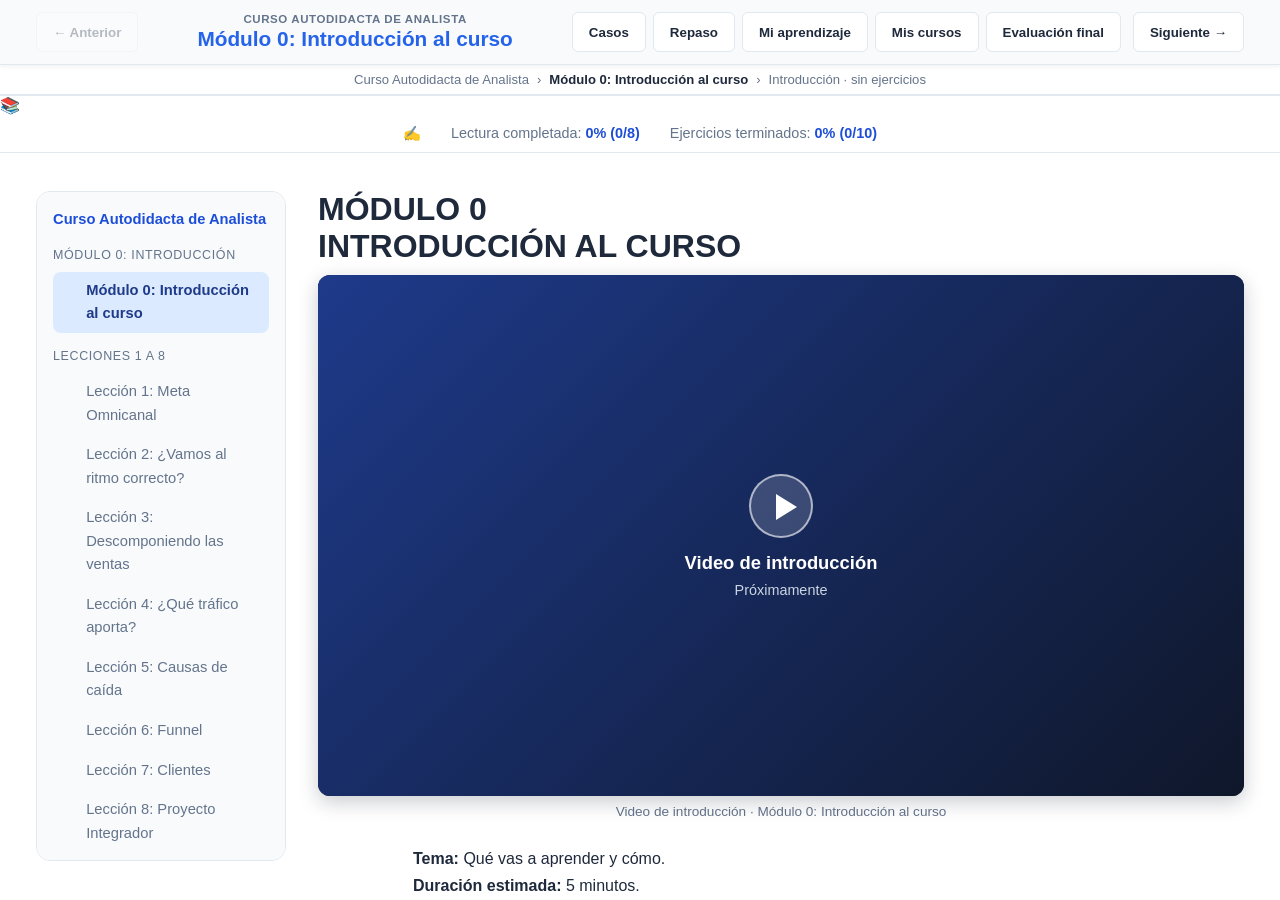
<file: index.html>
<!DOCTYPE html>
<html lang="es">
<head>
  <meta charset="UTF-8">
  <meta name="viewport" content="width=device-width, initial-scale=1.0">
  <title>Curso Autodidacta de Analista</title>
  <link rel="stylesheet" href="styles.css">
</head>
<body>

  <!-- Navegación Superior -->
  <header class="top-nav" aria-label="Navegación principal del curso">
     <button id="prev-btn" class="nav-btn" type="button" onclick="navigate(-1)" aria-label="Ir a la lección anterior">&#8592; Anterior</button>
     <div class="top-nav-title">
       <span class="course-label">Curso Autodidacta de Analista</span>
       <h1 id="lesson-title">Módulo 0: Introducción al curso</h1>
     </div>
     <button id="tools-toggle" class="nav-btn nav-menu-btn" type="button" onclick="toggleToolsMenu()" aria-expanded="false" aria-controls="nav-tools">Menú</button>
     <div id="nav-tools" class="nav-tools" aria-label="Herramientas de aprendizaje">
       <button id="lab-btn" class="nav-btn" type="button" onclick="openCaseLab()" aria-expanded="false" aria-controls="case-lab" title="Practica con situaciones de negocio completas">Casos</button>
       <button id="review-btn" class="nav-btn" type="button" onclick="openReviewPanel()" aria-expanded="false" aria-controls="review-panel" title="Refuerza lo que más lo necesita según tu actividad">Repaso</button>
       <button id="dashboard-btn" class="nav-btn" type="button" onclick="openDashboard()" aria-expanded="false" aria-controls="dashboard-panel" title="Consulta tu progreso y tu siguiente paso">Mi aprendizaje</button>
       <button id="courses-btn" class="nav-btn" type="button" onclick="openCoursesPanel()" aria-expanded="false" aria-controls="courses-panel">Mis cursos</button>
       <button id="content-btn" class="nav-btn" type="button" onclick="openContentAdmin()" aria-expanded="false" aria-controls="content-panel" title="Editor: configura los videos de cada sección" hidden>Contenido</button>
       <button id="assessment-btn" class="nav-btn" type="button" onclick="openFinalAssessment()" aria-expanded="false" aria-controls="final-assessment-panel" title="Integra todo el recorrido del curso">Evaluación final</button>
     </div>
     <button id="next-btn" class="nav-btn nav-next" type="button" onclick="navigate(1)" aria-label="Ir a la siguiente lección">Siguiente &#8594;</button>
  </header>

  <div id="orientation-bar" class="orientation-bar" aria-live="polite">
    <span id="orientation-course">Curso</span><span aria-hidden="true">›</span><strong id="orientation-lesson">Módulo 0</strong><span aria-hidden="true">›</span><span id="orientation-step">Contenido y ejercicios</span>
  </div>

  <!-- Barra de progreso de lectura -->
  <div id="persistence-notice" class="persistence-notice" role="status" aria-live="polite" hidden></div>

  <div class="reading-progress-container">
     <div id="reading-progress-bar"></div>
  </div>

  <!-- Panel de Estadísticas Generales -->

            📚
  <div class="stats-panel">

            ✍️
     <span>     Lectura completada: <strong id="lessons-stat">0% (0/8)</strong></span>
     <span>     Ejercicios terminados: <strong id="exercises-stat">0% (0/10)</strong></span>
  </div>

  <!-- Contenido Principal -->
  <main id="main-content">
     <aside id="course-outline" class="course-outline" aria-label="Ruta del curso"></aside>
     <div class="content-container">
        <section id="case-lab" class="case-lab hidden" aria-label="Laboratorio de casos analíticos"></section>
        <section id="review-panel" class="review-panel hidden" aria-label="Repaso inteligente"></section>
        <section id="dashboard-panel" class="dashboard-panel hidden" aria-label="Dashboard de aprendizaje"></section>
        <section id="final-assessment-panel" class="final-assessment-panel hidden" aria-label="Evaluación final integral"></section>
        <section id="courses-panel" class="content-panel hidden" aria-label="Mis cursos"></section>
        <section id="content-panel" class="content-panel hidden" aria-label="Administrador de contenido"></section>

        <!-- MÓDULO 0 -->
        <div id="l0" class="lesson active">
           <h2>MÓDULO 0<br>INTRODUCCIÓN AL CURSO</h2>

          <!-- ▶ VIDEO DE INTRODUCCIÓN · SECCIÓN 0
               Reemplaza el texto de data-video-url por el enlace de tu video de YouTube (o la URL de un .mp4).
               Opcional: data-video-poster con la URL de una imagen de portada.
               Mientras conserve el texto "PON AQUÍ…", el alumno ve una tarjeta "Próximamente". -->
          <figure class="lesson-video" data-video-slot="0" data-video-title="Módulo 0: Introducción al curso" data-video-poster="" data-video-url="PON AQUÍ TU VIDEO DE LA SECCIÓN 0"></figure>
           <div class="meta-info">
              <p><strong>Tema:</strong> Qué vas a aprender y cómo.<br>
              <strong>Duración estimada:</strong> 5 minutos.<br>
              <strong>Ejercicios:</strong> ninguno. Esta introducción no tiene preguntas.</p>
           </div>

           <h3>BIENVENIDO: DE GENERAR REPORTES A PENSAR COMO ANALISTA</h3>
           <p id="intro-greeting" class="welcome-line">Hola. Cuéntanos cómo te llamas para personalizar el curso (es opcional).</p>

           <div class="profile-box">
              <h4>Antes de empezar: ¿cómo te llamas?</h4>
              <p>Usaremos tu nombre en los ejemplos del curso. Por ejemplo: «<span data-learner-name>Manuel</span> es analista y necesita convertir una meta anual en objetivos por mes». Es opcional y se guarda solo en este navegador. Puedes cambiarlo cuando quieras volviendo a este módulo.</p>
              <label for="learner-name">Tu nombre <input type="text" id="learner-name" maxlength="30" autocomplete="given-name" placeholder="Ej. Manuel"></label>
              <button class="action-btn" type="button" onclick="saveLearnerName()">Guardar nombre</button>
              <div id="learner-name-feedback" class="feedback" aria-live="polite"></div>
           </div>

           <h3>1. ¿QUÉ VAS A APRENDER?</h3>
           <p>Este no es un curso tradicional para memorizar fórmulas o aprender a usar un software de moda. Vas a aprender a pensar y actuar como un estratega de negocios utilizando datos. Al terminar, sabrás cómo tomar una meta financiera millonaria, desglosarla operativamente, identificar exactamente por qué están cambiando las ventas y proponer soluciones sólidas basadas en evidencia para la dirección comercial.</p>

           <h3>2. ¿CÓMO VAS A APRENDERLO?</h3>
           <p>Para asegurar que realmente domines los conceptos, cada lección pasará por 5 estados pedagógicos:</p>
           <ol>
             <li><strong>Yo te lo explico:</strong> Entenderás la lógica del negocio detrás del número.</li>
             <li><strong>Yo te lo demuestro:</strong> Verás un caso práctico resuelto.</li>
             <li><strong>Lo hacemos juntos:</strong> Resolverás ejercicios interactivos con pistas.</li>
             <li><strong>Lo haces tú:</strong> Te enfrentarás a retos numéricos en solitario.</li>
             <li><strong>Lo transfieres:</strong> Aplicarás todo en un Proyecto Integrador final.</li>
           </ol>

           <h3>3. TU PERFIL AL TERMINAR EL CURSO</h3>
           <p>Tu perfil se transformará. Dejarás de ser un "pica-botones" que solo descarga reportes en Excel y te convertirás en un Analista de Negocios Digitales. Serás el puente clave entre el equipo técnico y los directores comerciales de cualquier empresa de comercio electrónico.</p>

           <h3>4. TU CAJA DE HABILIDADES</h3>
           <ul>
             <li><strong>Modelado Comercial:</strong> Traducir metas macro en objetivos diarios por canal (Ecommerce, App, WhatsApp, Call Center).</li>
             <li><strong>Auditoría de Conversión:</strong> Localizar fallas técnicas y de experiencia de usuario (UX) analizando embudos de compra.</li>
             <li><strong>Análisis Predictivo Básico:</strong> Proyectar cierres de mes (Forecast) e identificar alertas de ritmo de venta (Pacing).</li>
             <li><strong>Pensamiento Estructurado:</strong> Pasar del pánico de "las ventas bajaron" a una secuencia lógica (Brecha → Driver → Segmento → Hipótesis).</li>
             <li><strong>Comunicación Ejecutiva:</strong> Presentar hallazgos separando los hechos duros de las suposiciones o intuiciones.</li>
             <li><strong>Criterio de Negocio:</strong> Aprender a hacer la pregunta correcta antes de tocar cualquier base de datos.</li>
           </ul>

           <h3>5. TUS HERRAMIENTAS DE ESTUDIO</h3>
           <p>En la barra superior tienes cuatro secciones que te acompañan durante todo el curso. Cada una explica qué es cuando la abres.</p>
           <ul>
             <li><strong>Casos:</strong> situaciones de negocio completas para practicar con más contexto.</li>
             <li><strong>Repaso:</strong> te sugiere qué reforzar según tus errores, pistas y práctica.</li>
             <li><strong>Mi aprendizaje:</strong> tu tablero de progreso y tu siguiente paso.</li>
             <li><strong>Evaluación final:</strong> integra todo el recorrido cuando termines el curso.</li>
           </ul>
           <blockquote><strong>LISTO:</strong> pulsa «Siguiente» para empezar con la Lección 1. No tienes que guardar nada para continuar.</blockquote>
        </div>

        <!-- LECCIÓN 1 -->
        <div id="l1" class="lesson">
           <h2>LECCIÓN 1<br>CONSTRUYENDO UNA META OMNICANAL</h2>

          <!-- ▶ VIDEO DE INTRODUCCIÓN · SECCIÓN 1
               Reemplaza el texto de data-video-url por el enlace de tu video de YouTube (o la URL de un .mp4).
               Opcional: data-video-poster con la URL de una imagen de portada.
               Mientras conserve el texto "PON AQUÍ…", el alumno ve una tarjeta "Próximamente". -->
          <figure class="lesson-video" data-video-slot="1" data-video-title="Lección 1: Construyendo una meta omnicanal" data-video-poster="" data-video-url="PON AQUÍ TU VIDEO DE LA SECCIÓN 1"></figure>
           <div class="meta-info">
              <p><strong>Tema:</strong> De una meta anual a una meta operativa por periodo
y canal.<br>
              <strong>Nivel:</strong> Inicial.<br>
              <strong>Duración estimada:</strong> 45–60 minutos.</p>
           </div>
           <p class="scenario"><strong>Caso de <span data-learner-name>Manuel</span>:</strong> <span data-learner-name>Manuel</span> es analista en una empresa que vende por cuatro canales. Su director le entrega una meta anual y <span data-learner-name>Manuel</span> necesita convertirla en objetivos por mes y por canal.</p>

         <h3>1. ¿QUÉ VAS A APRENDER?</h3>
         <p>Al terminar esta lección podrás:</p>
        <ul>
           <li>Convertir una meta anual en metas periódicas.</li>
           <li>Utilizar información histórica para distribuir una meta.</li>
           <li>Calcular el peso de cada periodo.</li>
           <li>Distribuir objetivos entre canales.</li>
           <li>Diferenciar una distribución matemática de una distribución basada en
comportamiento histórico.</li>
           <li>Explicar los supuestos utilizados.</li>
        </ul>

          <h3>2. EL PROBLEMA DE NEGOCIO</h3>
          <p>Imagina que trabajas como analista para una empresa que vende por cuatro
canales:</p>
          <ul>
            <li>Ecommerce.</li>
            <li>App.</li>
            <li>WhatsApp.</li>
            <li>Call Center.</li>
          </ul>
          <p>La dirección comercial establece:<br>«"Este año necesitamos vender $120
millones."»</p>
          <p>El director comercial ahora pregunta:<br>«"¿Cuánto deberíamos vender cada
mes y cuánto debería aportar cada canal?"»</p>
          <p>Esta pregunta parece sencilla. Pero existe un problema:<br>No necesariamente
debemos dividir $120M entre 12 meses.</p>
          <p>¿Por qué?<br>Porque los meses pueden tener comportamientos diferentes.</p>

          <h3>3. PRIMER CONCEPTO: META</h3>
          <p>Una meta es un resultado que queremos alcanzar.<br>En nuestro caso:<br>Meta
anual = $120M</p>
          <p>Pero esta información todavía no sirve directamente para gestionar el negocio
diariamente.<br>Necesitamos convertirla en objetivos operativos.</p>

          <h3>4. CASCADA DE OBJETIVOS</h3>
          <p>La meta puede descomponerse así:<br>Año ↓ Trimestre ↓ Mes ↓ Semana ↓ Día ↓
Canal</p>
          <p>La ventaja es que podemos comparar:<br>Qué deberíamos haber conseguido
contra: Qué realmente conseguimos.</p>

         <h3>5. ESTACIONALIDAD</h3>
         <p>Supongamos que históricamente la empresa distribuye sus ventas así:</p>
         <table>
           <tr><th>Mes</th><th>Peso histórico</th></tr>
           <tr><td>Enero a Febrero</td><td>7% cada uno</td></tr>
             <tr><td>Marzo a Abril</td><td>8% cada uno</td></tr>
             <tr><td>Mayo</td><td>10%</td></tr>
             <tr><td>Junio</td><td>9%</td></tr>
             <tr><td>Julio a Agosto</td><td>8% cada uno</td></tr>
             <tr><td>Septiembre</td><td>7%</td></tr>
             <tr><td>Octubre</td><td>8%</td></tr>
             <tr><td>Noviembre</td><td>12%</td></tr>
             <tr><td>Diciembre</td><td>8%</td></tr>
             <tr><td><strong>Total</strong></td><td><strong>100%</strong></td></tr>
          </table>
          <p>Esto significa que históricamente noviembre representa aproximadamente 12%
de las ventas anuales.</p>

         <h3>6. CONSTRUYENDO LA META MENSUAL</h3>
         <p>Meta anual: $120M<br>Noviembre representa: 12%<br>Por lo tanto:<br>$120M
× 12% = $14.4M<br>La meta de noviembre sería: $14.4M</p>
         <p>Para enero:<br>$120M × 7% = $8.4M<br>Y así sucesivamente.</p>

        <h3>7. AHORA INTRODUCIMOS LOS CANALES</h3>
        <p>Supongamos que históricamente el mix es:<br>Ecommerce 50%, App 25%,
WhatsApp 15%, Call Center 10%.</p>
        <p>Si enero tiene una meta de $8.4M:</p>
        <ul>
          <li>Ecommerce: $8.4M × 50% = $4.2M</li>
          <li>App: $8.4M × 25% = $2.1M</li>
          <li>WhatsApp: $8.4M × 15% = $1.26M</li>
          <li>Call Center: $8.4M × 10% = $0.84M</li>
        </ul>

           <h3>8. PERO HAY UNA TRAMPA</h3>
           <p>¿Podemos asumir que el mix será exactamente igual todos los meses?<br>No
necesariamente.</p>
           <p>Una promoción podría: Aumentar Ecommerce, Aumentar WhatsApp, Reducir
participación del Call Center.</p>
           <p>Por eso:<br>«El histórico es un punto de partida, no una verdad
automática.»<br>El analista debe conocer los supuestos detrás de la distribución.</p>

         <h3>9. EJEMPLO COMPLETO</h3>
         <p>La empresa tiene: Meta anual = $120M. La meta de noviembre: $120M × 12% =
$14.4M.</p>
         <table>
           <tr><th>Canal</th><th>Peso</th><th>Meta</th></tr>
           <tr><td>Ecommerce</td><td>50%</td><td>$7.20M</td></tr>
           <tr><td>App</td><td>25%</td><td>$3.60M</td></tr>
            <tr><td>WhatsApp</td><td>15%</td><td>$2.16M</td></tr>
            <tr><td>Call Center</td><td>10%</td><td>$1.44M</td></tr>

<tr><td><strong>Total</strong></td><td><strong>100%</strong></td><td><strong>$14.40M</s
trong></td></tr>
          </table>

         <h3>10. PRÁCTICA GUIADA</h3>
         <p>Ahora hazlo tú.<br>Meta anual: $100,000,000<br>Peso de octubre: 9%<br>Mix:
Ecommerce: 50% | App: 30% | WhatsApp: 10% | Call Center: 10%</p>
         <p>Paso 1: Calcula la meta de octubre. ($100M × 9% = ?)<br>Paso 2: Calcula la
meta Ecommerce.<br>Paso 3: Calcula la meta App.<br>Paso 4: Calcula la meta
WhatsApp.<br>Paso 5: Calcula la meta Call Center.<br>Paso 6: Comprueba: ¿Los cuatro
canales suman la meta mensual?</p>

          <div class="exercise-box">
             <h4>Ingresa tus resultados con las cifras calculadas exactas (sin comas ni puntos,
ej: 4500000):</h4>
             <div class="input-grid">
               <label>Meta octubre ($) <input type="number" id="l1-meta"></label>
               <label>Ecommerce ($) <input type="number" id="l1-eco"></label>
               <label>App ($) <input type="number" id="l1-app"></label>
               <label>WhatsApp ($) <input type="number" id="l1-wa"></label>
               <label>Call Center ($) <input type="number" id="l1-cc"></label>
             </div>
             <button class="action-btn" onclick="checkL1()">Verificar y ver respuestas
originales</button>
             <div id="feedback-l1" class="feedback"></div>
             <div id="sol-l1" class="hidden-solution">
               <h4>11. RESPUESTAS</h4>
               <p>Meta octubre: $9M<br>Ecommerce: $4.5M<br>App: $2.7M<br>WhatsApp:
$0.9M<br>Call Center: $0.9M<br>Total: $9M<br>Correcto.</p>
             </div>
          </div>

          <h3>12. AHORA EL RETO</h3>
          <p>La empresa tiene:<br>Meta anual: $120M<br>Histórico mensual: (Enero 7%,
Noviembre 12%, etc. listados arriba).<br>Mix histórico: Ecommerce 50%, App 25%, WhatsApp
15%, Call Center 10%.</p>
          <p>Tu misión - Construye:<br>1. Meta de cada mes.<br>2. Meta anual por
canal.<br>3. Meta mensual por canal.<br>4. Explica qué supuestos estás utilizando.</p>

         <h3>13. PISTAS</h3>
         <ul>
             <li>Pista 1: La meta mensual se obtiene multiplicando: Meta anual × peso
mensual</li>
             <li>Pista 2: La meta por canal se obtiene multiplicando: Meta del mes × peso del
canal</li>
             <li>Pista 3: Comprueba siempre que: Suma de metas mensuales = meta anual y
Suma de canales = meta mensual</li>
           </ul>

           <div class="exercise-box qualitative">
             <h4>Calcula la muestra de este reto con cifras exactas:</h4>
             <div class="input-grid">
                <label>Meta Enero ($) <input type="number" id="l1-reto-enero"></label>
                <label>Meta Noviembre ($) <input type="number" id="l1-reto-nov"></label>
             </div>
             <h4>Escribe tus notas adicionales aquí:</h4>
             <textarea class="text-input" rows="3"></textarea>
             <button class="action-btn" onclick="checkL1Reto()">Verificar respuesta</button>
             <div id="feedback-l1-reto" class="feedback"></div>

          <div id="sol-l1-reto" class="hidden-solution">
             <h4>14. SOLUCIÓN</h4>
             <p>Meta anual: $120M</p>
             <p>Por ejemplo:<br>Enero: $120M × 7% = $8.4M<br>Febrero:
$8.4M<br>Marzo: $9.6M<br>Abril: $9.6M<br>Mayo: $12M<br>Junio: $10.8M<br>Julio:
$9.6M<br>Agosto: $9.6M<br>Septiembre: $8.4M<br>Octubre: $9.6M<br>Noviembre:
$14.4M<br>Diciembre: $9.6M<br>Total: $120M</p>
          </div>
        </div>

         <h3>15. REFLEXIÓN</h3>
         <p>Antes de continuar responde:<br>¿Qué pasaría si simplemente dividiéramos
$120M entre 12?</p>
         <p>Obtendríamos: $10M por mes. Eso ignoraría la estacionalidad.<br>Por ejemplo:
Noviembre históricamente representa 12%. Una meta plana asignaría 8.33%. Eso significaría
subestimar noviembre.</p>

         <h3>16. LO QUE DEBES LLEVARTE</h3>
         <p>Una meta no debe convertirse automáticamente en: Meta / número de
periodos<br>Primero debemos entender: Histórico, Estacionalidad, Eventos, Canales,
Supuestos.</p>

           <h3>17. TRANSFERENCIA AL TRABAJO</h3>
           <p>Cuando alguien te entregue una meta anual, tus primeras preguntas deberían
ser:</p>
          <ol>
            <li>¿Cuál es la distribución histórica?</li>
            <li>¿Existe estacionalidad?</li>
            <li>¿Qué eventos comerciales existen?</li>
            <li>¿Cómo se distribuye por canal?</li>
            <li>¿El mix esperado será igual al histórico?</li>
            <li>¿Qué supuestos se utilizaron?</li>
          </ol>

           <blockquote><strong>CHECKPOINT:</strong> No avances si todavía no puedes
explicar: «¿Por qué una meta anual no debería dividirse necesariamente en partes
iguales?»</blockquote>
        </div>

       <!-- LECCIÓN 2 -->
       <div id="l2" class="lesson">
          <h2>LECCIÓN 2<br>¿VAMOS AL RITMO CORRECTO?</h2>

          <!-- ▶ VIDEO DE INTRODUCCIÓN · SECCIÓN 2
               Reemplaza el texto de data-video-url por el enlace de tu video de YouTube (o la URL de un .mp4).
               Opcional: data-video-poster con la URL de una imagen de portada.
               Mientras conserve el texto "PON AQUÍ…", el alumno ve una tarjeta "Próximamente". -->
          <figure class="lesson-video" data-video-slot="2" data-video-title="Lección 2: ¿Vamos al ritmo correcto?" data-video-poster="" data-video-url="PON AQUÍ TU VIDEO DE LA SECCIÓN 2"></figure>
          <div class="meta-info"><p><strong>Tema:</strong> Pacing, Run Rate, Forecast y
Target Diario.</p></div>
           <p class="scenario"><strong>Caso de <span data-learner-name>Manuel</span>:</strong> A mitad de mes, el director le pregunta a <span data-learner-name>Manuel</span> si van bien. <span data-learner-name>Manuel</span> necesita medir el ritmo antes de responder.</p>

          <h3>1. ¿QUÉ VAS A APRENDER?</h3>
          <p>Al terminar podrás: Medir cumplimiento, Medir pacing, Calcular run rate, Construir
un forecast simple, Calcular el target diario requerido, Diferenciar ritmo actual de resultado final
esperado.</p>

         <h3>2. EL PROBLEMA</h3>
         <p>Meta mensual: $12,000,000<br>Estamos en el día 18 de un mes de 30
días.<br>Venta acumulada: $6,300,000</p>
         <p>La pregunta del director es: «"¿Vamos bien?"»<br>No podemos responder
simplemente: «"Llevamos $6.3M."» Necesitamos contexto.</p>

         <h3>3. CUMPLIMIENTO</h3>
         <p>Cumplimiento = Real / Meta<br>$6.3M / $12M = 52.5%<br>Hemos cumplido
52.5% de la meta.</p>

        <h3>4. TIEMPO TRANSCURRIDO</h3>
        <p>Han pasado: 18 días. El mes tiene: 30 días.<br>Porcentaje de tiempo: 18 / 30 =
60%<br>Tenemos: 60% del tiempo transcurrido pero 52.5% de la meta alcanzada.</p>

         <h3>5. PACING</h3>
         <p>Podemos expresar la diferencia: 52.5% - 60% = -7.5 puntos
porcentuales<br>Estamos 7.5 puntos porcentuales por debajo del avance temporal.</p>
          <p>Esto nos dice: «Estamos vendiendo más lentamente de lo que necesitaríamos
bajo una distribución temporal uniforme.» Pero todavía no significa necesariamente que
terminaremos por debajo.</p>

         <h3>6. RUN RATE</h3>
         <p>Venta acumulada: $6.3M<br>Días transcurridos: 18<br>Run Rate: $6.3M / 18 =
$350K diarios</p>

        <h3>7. FORECAST SIMPLE</h3>
        <p>Días restantes: 12<br>Si continuamos vendiendo $350K diarios: $350K × 12 =
$4.2M<br>Forecast: $6.3M + $4.2M = $10.5M</p>

          <h3>8. TARGET DIARIO REQUERIDO</h3>
          <p>Meta: $12M<br>Venta acumulada: $6.3M<br>Brecha: $5.7M<br>Días restantes:
12<br>Target diario: $5.7M / 12 = $475K<br>Necesitamos generar: $475K diarios para alcanzar
la meta.</p>

          <h3>9. COMPARACIÓN</h3>
          <p>Run Rate actual: $350K<br>Target requerido: $475K<br>Diferencia: $125K
diarios<br>Esto es una señal importante.</p>

           <h3>10. PERO HAY UN EVENTO</h3>
           <p>Supongamos que durante los últimos cinco días habrá una campaña que
históricamente genera: $1M adicional<br>Entonces el forecast simple podría estar
subestimando el resultado. El analista debe evitar tratar el forecast simple como una predicción
definitiva.</p>

          <h3>11. PRÁCTICA GUIADA</h3>
          <p>Meta: $10,000,000 | Día: 15 de 30 | Venta: $4,000,000<br>Calcula:
Cumplimiento, Tiempo transcurrido, Pacing, Run Rate, Forecast simple, Target requerido.</p>
          <div class="exercise-box">
             <h4>Ingresa tus cálculos con cifras exactas:</h4>
             <div class="input-grid">
               <label>Cumplimiento (%) <input type="number" id="l2-p-cump"
step="0.1"></label>
               <label>Tiempo transcurrido (%) <input type="number" id="l2-p-tiempo"
step="0.1"></label>
               <label>Pacing (pp) <input type="number" id="l2-p-pacing" step="0.1"></label>
               <label>Run Rate ($) <input type="number" id="l2-p-run" step="0.01"></label>
               <label>Forecast simple ($) <input type="number" id="l2-p-fore"></label>
               <label>Target requerido ($) <input type="number" id="l2-p-target"></label>
             </div>
             <button class="action-btn" onclick="checkL2Practica()">Verificar y ver respuestas
originales</button>
           <div id="feedback-l2-p" class="feedback"></div>
           <div id="sol-l2-p" class="hidden-solution">
             <h4>RESPUESTAS PRÁCTICA</h4>
             <p>Cumplimiento: 40%.<br>Tiempo transcurrido: 50%.<br>Pacing: -10
pp.<br>Run Rate: $4M / 15 = $266.7K<br>Forecast simple: $4M + ($266.7K × 15) ≈
$8M<br>Target requerido: $6M / 15 = $400K diarios.</p>
           </div>
        </div>

           <h3>12. RETO</h3>
           <p>Ahora trabaja solo.<br>Meta: $15,000,000<br>Día: 20<br>Días del mes:
30<br>Venta acumulada: $8,200,000</p>
           <p>Además:<br>- Habrá una campaña durante los últimos 5 días.<br>-
Históricamente esa campaña genera $2M.<br>- Los últimos 5 días representan normalmente
20% de las ventas mensuales.</p>
           <p>Calcula: 1. Cumplimiento. 2. Tiempo transcurrido. 3. Pacing. 4. Run Rate. 5.
Forecast simple. 6. Target diario requerido. 7. Explica por qué el forecast simple podría no ser
suficiente.</p>

          <h3>13. PISTAS</h3>
          <ul>
            <li>Pista 1: Cumplimiento: Real / Meta</li>
            <li>Pista 2: Tiempo: Días transcurridos / Días totales</li>
            <li>Pista 3: Run Rate: Venta acumulada / Días transcurridos</li>
            <li>Pista 4: Forecast simple: Venta acumulada + Run Rate × días restantes</li>
            <li>Pista 5: Target: (Meta - Venta acumulada) / días restantes</li>
          </ul>

           <div class="exercise-box">
             <h4>Resuelve el reto con cifras exactas:</h4>
             <div class="input-grid">
                <label>Cumplimiento (%) <input type="number" id="l2-r-cump"
step="0.1"></label>
                <label>Target requerido ($) <input type="number" id="l2-r-target"></label>
             </div>
             <label>¿Por qué el forecast simple podría no ser suficiente?</label>
             <textarea class="text-input" rows="2" placeholder="Escribe tu análisis
aquí..."></textarea>
             <button class="action-btn" onclick="checkL2Reto()">Verificar cálculos y ver
Solución</button>
             <div id="feedback-l2-r" class="feedback"></div>

            <div id="sol-l2-r" class="hidden-solution">
              <h4>14. SOLUCIÓN</h4>
                <p>Cumplimiento: $8.2M / $15M = 54.7%<br>Tiempo: 20 / 30 =
66.7%<br>Pacing: 54.7% - 66.7% = -12 pp<br>Run Rate: $8.2M / 20 = $410K
diarios<br>Forecast simple: $8.2M + ($410K × 10) = $12.3M<br>Target requerido: ($15M -
$8.2M) / 10 = $680K diarios</p>
                <p>El forecast simple indica $12.3M. Pero existe una campaña durante los
últimos 5 días. Por lo tanto:<br>«El forecast simple no incorpora necesariamente el efecto de la
campaña.»<br>La información histórica de eventos debería incorporarse a un forecast más
sofisticado.</p>
             </div>
          </div>

           <h3>15. REFLEXIÓN</h3>
           <p>El analista debe evitar decir: «"No vamos a llegar."»</p>
           <p>Lo correcto sería: «"Al ritmo actual, el forecast simple indica $12.3M frente a una
meta de $15M. Existe una campaña prevista durante los últimos cinco días, por lo que sería
necesario ajustar el forecast considerando el impacto histórico del evento."»<br>Eso es
análisis.</p>
        </div>

       <!-- LECCIÓN 3 -->
       <div id="l3" class="lesson">
          <h2>LECCIÓN 3<br>DESCOMPONIENDO LAS VENTAS</h2>

          <!-- ▶ VIDEO DE INTRODUCCIÓN · SECCIÓN 3
               Reemplaza el texto de data-video-url por el enlace de tu video de YouTube (o la URL de un .mp4).
               Opcional: data-video-poster con la URL de una imagen de portada.
               Mientras conserve el texto "PON AQUÍ…", el alumno ve una tarjeta "Próximamente". -->
          <figure class="lesson-video" data-video-slot="3" data-video-title="Lección 3: Descomponiendo las ventas" data-video-poster="" data-video-url="PON AQUÍ TU VIDEO DE LA SECCIÓN 3"></figure>
          <div class="meta-info"><p><strong>Tema:</strong> Volumen × CR × AOV.</p></div>
           <p class="scenario"><strong>Caso de <span data-learner-name>Manuel</span>:</strong> Las ventas cambiaron entre dos periodos. <span data-learner-name>Manuel</span> necesita explicar por qué, no solo reportar que cambiaron.</p>

          <h3>1. OBJETIVO</h3>
          <p>Aprender a responder: «¿Por qué cambió la venta?»</p>

         <h3>2. LA ECUACIÓN</h3>
         <p>Venta = Sesiones × CR × AOV</p>
         <p>Supongamos: 100,000 sesiones. CR: 2%. AOV: $2,000.<br>Pedidos: 100,000 ×
2% = 2,000.<br>Venta: 2,000 × $2,000 = $4,000,000</p>

          <h3>3. CAMBIO DE ESCENARIO</h3>
          <p>Ahora: Sesiones: 110,000. CR: 2.1%. AOV: $2,100.<br>Pedidos:
2,310.<br>Venta: $4,851,000<br>La venta creció. Pero: «¿Por qué?» Porque cambiaron tres
variables.</p>

        <h3>4. EL ANALISTA NO DEBE CONFORMARSE CON LA VENTA</h3>
        <p>Debe descomponer:<br>Volumen: ¿Cuántas oportunidades tenemos?<br>CR:
¿Qué proporción convierte?<br>AOV: ¿Cuánto genera cada pedido?</p>

          <h3>5. PRÁCTICA GUIADA</h3>
          <p>Periodo A: 100,000 sesiones. CR = 2%. AOV = $2,000. Venta:
$4,000,000<br>Periodo B: 90,000 sesiones. CR = 1.8%. AOV = $2,100. Pedidos: 1,620. Venta:
$3,402,000</p>
          <p>La venta cayó. Ahora debes observar: Sesiones ↓. CR ↓. AOV ↑.<br>No podemos
decir que una sola variable explica toda la caída.</p>

           <h3>6. RETO</h3>
           <p>Periodo A: Sesiones: 200,000. CR: 2.5%. AOV: $1,800.<br>Periodo B: Sesiones:
210,000. CR: 2.1%. AOV: $1,900.</p>
           <p>Calcula: 1. Pedidos A. 2. Venta A. 3. Pedidos B. 4. Venta B. 5. RPS A. 6. RPS B.
7. Variación de venta. 8. Variación de sesiones. 9. Variación de CR. 10. Variación de
AOV.<br>Después responde: «¿Qué cambió y qué investigarías primero?»</p>

         <h3>7. PISTAS</h3>
         <p>Pedidos: Sesiones × CR<br>Venta: Pedidos × AOV<br>RPS: Venta /
Sesiones<br>No intentes explicar primero. Primero calcula.</p>

           <div class="exercise-box">
              <h4>Calcula los resultados con cifras exactas:</h4>
              <div class="input-grid">
                 <label>Pedidos A <input type="number" id="l3-pa"></label>
                 <label>Venta A ($) <input type="number" id="l3-va"></label>
                 <label>Pedidos B <input type="number" id="l3-pb"></label>
                 <label>Venta B ($) <input type="number" id="l3-vb"></label>
                 <label>RPS A ($) <input type="number" id="l3-rpsa" step="0.1"></label>
                 <label>RPS B ($) <input type="number" id="l3-rpsb" step="0.1"></label>
              </div>
              <label>¿Qué cambió y qué investigarías primero?</label>
              <textarea class="text-input" rows="2" placeholder="Redacta tu
hipótesis..."></textarea>
              <button class="action-btn" onclick="checkL3Reto()">Evaluar Reto y ver
Solución</button>
              <div id="feedback-l3" class="feedback"></div>

             <div id="sol-l3" class="hidden-solution">
               <h4>8. SOLUCIÓN</h4>
               <p>Periodo A:<br>Pedidos: 200,000 × 2.5% = 5,000<br>Venta: 5,000 × $1,800
= $9M<br>RPS: $9M / 200K = $45</p>
               <p>Periodo B:<br>Pedidos: 210,000 × 2.1% = 4,410<br>Venta: 4,410 × $1,900
= $8.379M<br>RPS: $8.379M / 210K = $39.90</p>
               <p>Interpretación:<br>Sesiones aumentaron. Pero CR cayó. AOV
aumentó.<br>El aumento del AOV no compensó el deterioro de conversión.<br>Una
investigación razonable sería: «¿Qué provocó la caída del CR?»</p>
             </div>
         </div>
       </div>

       <!-- LECCIÓN 4 -->
       <div id="l4" class="lesson">
          <h2>LECCIÓN 4<br>¿QUÉ TRÁFICO REALMENTE APORTA?</h2>

          <!-- ▶ VIDEO DE INTRODUCCIÓN · SECCIÓN 4
               Reemplaza el texto de data-video-url por el enlace de tu video de YouTube (o la URL de un .mp4).
               Opcional: data-video-poster con la URL de una imagen de portada.
               Mientras conserve el texto "PON AQUÍ…", el alumno ve una tarjeta "Próximamente". -->
          <figure class="lesson-video" data-video-slot="4" data-video-title="Lección 4: ¿Qué tráfico realmente aporta?" data-video-poster="" data-video-url="PON AQUÍ TU VIDEO DE LA SECCIÓN 4"></figure>
          <div class="meta-info"><p><strong>Tema:</strong> Análisis de canales.</p></div>
           <p class="scenario"><strong>Caso de <span data-learner-name>Manuel</span>:</strong> <span data-learner-name>Manuel</span> debe recomendar dónde conviene poner esfuerzo de adquisición y no quiere dejarse llevar solo por el volumen de tráfico.</p>

         <h3>1. OBJETIVO</h3>
         <p>Aprender a no confundir: volumen de tráfico con valor económico.</p>

         <h3>2. CASO</h3>
         <table>
            <tr><th>Canal</th><th>Sesiones</th><th>Pedidos</th><th>Venta</th></tr>
            <tr><td>SEO</td><td>200,000</td><td>3,000</td><td>$6,000,000</td></tr>
            <tr><td>Direct</td><td>100,000</td><td>2,500</td><td>$5,000,000</td></tr>
            <tr><td>Email</td><td>20,000</td><td>1,500</td><td>$4,000,000</td></tr>
         </table>

         <h3>3. CALCULA SEO</h3>
         <p>CR: 3,000 / 200,000 = 1.5%<br>AOV: $6,000,000 / 3,000 = $2,000<br>RPS:
$6,000,000 / 200,000 = $30</p>

         <h3>4. CALCULA DIRECT</h3>
         <p>CR: 2.5%<br>AOV: $2,000<br>RPS: $50</p>

         <h3>5. CALCULA EMAIL</h3>
         <p>CR: 7.5%<br>AOV: $2,666.67<br>RPS: $200</p>

          <h3>6. ¿QUÉ OBSERVAMOS?</h3>
          <p>SEO tiene mayor volumen. Email tiene menor volumen.<br>Pero Email presenta:
Mayor CR, Mayor AOV, Mayor RPS.</p>
          <p>No debemos convertir esto automáticamente en: «"Email es el mejor
canal."»<br>¿Por qué? Porque no hemos analizado: Costos, Escalabilidad, Margen,
Incrementalidad, Alcance, Sostenibilidad.</p>
          <p>Lo correcto es describir: «"Email genera menor volumen de sesiones, pero
presenta un RPS considerablemente superior en este periodo."»</p>

          <h3>7. RETO</h3>
          <p>Utiliza los mismos datos. Calcula: CR por canal, AOV por canal, RPS por canal,
Mix de ingresos.</p>
          <p>Después responde:<br>Pregunta 1: ¿Qué canal genera más
sesiones?<br>Pregunta 2: ¿Qué canal genera más ingresos?<br>Pregunta 3: ¿Qué canal tiene
mayor CR?<br>Pregunta 4: ¿Qué canal tiene mayor RPS?<br>Pregunta 5: ¿Qué información
adicional necesitarías antes de tomar una decisión de inversión?</p>

           <div class="exercise-box qualitative">
             <h4>Calcula métricas clave para Email y reflexiona:</h4>
             <div class="input-grid">
                <label>Email CR (%) <input type="number" id="l4-em-cr" step="0.1"></label>
                <label>Email AOV ($) <input type="number" id="l4-em-aov" step="0.01"></label>
                <label>Email RPS ($) <input type="number" id="l4-em-rps"></label>
             </div>
             <textarea class="text-input" rows="3" placeholder="Responde las preguntas 1 a 5
aquí..."></textarea>
             <button class="action-btn" onclick="checkL4()">Verificar respuesta</button>
             <div id="feedback-l4" class="feedback"></div>

             <div id="sol-l4" class="hidden-solution">
               <h4>8. SOLUCIÓN</h4>
               <p>SEO: CR = 1.5% | AOV = $2,000 | RPS = $30<br>Direct: CR = 2.5% | AOV
= $2,000 | RPS = $50<br>Email: CR = 7.5% | AOV ≈ $2,666.67 | RPS = $200</p>
               <p>Ingresos totales: $15M<br>Mix: SEO: 40% | Direct: 33.3% | Email:
26.7%</p>
               <h4>9. REFLEXIÓN</h4>
               <p>Una buena pregunta de analista sería: «"¿Por qué Email tiene un RPS tan
superior?"»<br>Podrían existir varias explicaciones: Audiencia más cualificada, Clientes
recurrentes, Campañas promocionales, Diferencias de atribución, Mayor intención de compra.
Todavía no sabemos cuál. Eso genera una investigación.</p>
             </div>
          </div>
       </div>

     <!-- LECCIÓN 5 -->
     <div id="l5" class="lesson">
        <h2>LECCIÓN 5<br>ENCONTRANDO LA CAUSA DE UNA CAÍDA</h2>

          <!-- ▶ VIDEO DE INTRODUCCIÓN · SECCIÓN 5
               Reemplaza el texto de data-video-url por el enlace de tu video de YouTube (o la URL de un .mp4).
               Opcional: data-video-poster con la URL de una imagen de portada.
               Mientras conserve el texto "PON AQUÍ…", el alumno ve una tarjeta "Próximamente". -->
          <figure class="lesson-video" data-video-slot="5" data-video-title="Lección 5: Encontrando la causa de una caída" data-video-poster="" data-video-url="PON AQUÍ TU VIDEO DE LA SECCIÓN 5"></figure>
        <div class="meta-info"><p><strong>Tema:</strong> Brecha → Driver → Segmento
→ Señal → Hipótesis.</p></div>
           <p class="scenario"><strong>Caso de <span data-learner-name>Manuel</span>:</strong> Las ventas cayeron 7%. <span data-learner-name>Manuel</span> necesita pasar de «bajaron» a una hipótesis con evidencia.</p>

          <h3>1. OBJETIVO</h3>
          <p>Esta es una de las lecciones más importantes del curso. Aquí aprenderás a pasar
de:<br>«"Las ventas bajaron."» a: «"Sabemos qué variable está explicando la caída, dónde
ocurre y qué hipótesis debemos investigar."»</p>

         <h3>2. CASO</h3>
         <p>Venta: -7% | Sesiones: +4% | CR: -11% | AOV: +1%</p>
          <h3>3. PRIMERA OBSERVACIÓN</h3>
          <p>El volumen no parece ser el principal problema. Las sesiones aumentaron. El CR
cayó. Por lo tanto, debemos investigar conversión.</p>

         <h3>4. SEGMENTAMOS</h3>
         <p>CR general: -11% | Mobile: -18% | Desktop: -2%<br>La caída está más
concentrada en Mobile.</p>

          <h3>5. SEGMENTAMOS DE NUEVO</h3>
          <p>Mobile: Safari: -29% | Chrome: -12%<br>Ahora tenemos una señal más
específica.</p>

          <h3>6. IMPORTANTE</h3>
          <p>Todavía no podemos decir: «"Safari causó la caída."»<br>Lo único que sabemos
es: «El deterioro del CR es particularmente fuerte en Safari mobile.» Eso es una señal.</p>

          <h3>7. HIPÓTESIS</h3>
          <p>Podemos formular: «"Una posible explicación es que exista una fricción técnica
específica para usuarios Safari mobile durante el proceso de compra."»</p>

         <h3>8. ¿CÓMO LA VALIDAMOS?</h3>
         <p>Necesitamos revisar: Errores, Funnel, Checkout, Métodos de pago, Page speed,
Sesiones, Eventos.</p>

         <h3>9. RETO</h3>
         <p>Situación:<br>Venta: -7% | Sesiones: +4% | CR: -11% | AOV: +1%<br>Mobile
CR: -18% | Desktop CR: -2%<br>Safari mobile: -29% | Chrome mobile: -12%</p>
         <p>Debes construir: 1. Brecha 2. Driver 3. Segmento 4. Señal 5. Hipótesis 6. Datos
que necesitas 7. Qué resultado confirmaría tu hipótesis.</p>

          <div class="exercise-box qualitative">
            <label>Construye tu diagnóstico aquí:</label>
            <textarea class="text-input" rows="4"></textarea>
            <button class="action-btn" onclick="checkL5()">Registrar respuesta</button>

            <div id="sol-l5" class="hidden-solution">
              <h4>10. SOLUCIÓN ESPERADA</h4>
              <p><strong>Brecha:</strong> La venta está 7% por debajo del periodo
comparable.<br><strong>Driver:</strong> El principal deterioro observable está en
CR.<br><strong>Segmento:</strong> Mobile.<br><strong>Señal:</strong> Safari mobile
presenta la mayor caída.<br><strong>Hipótesis:</strong> Podría existir una fricción específica
para Safari mobile.<br><strong>Evidencia:</strong> Revisar Errores, Checkout, Métodos de
pago, Velocidad, Eventos.<br><strong>Confirmación:</strong> Si encontramos un aumento de
errores específico en Safari mobile durante checkout coincidente temporalmente con la caída
de conversión, la hipótesis ganaría evidencia. Pero todavía sería necesario comprobar que la
relación explica una parte significativa de la caída.</p>

              <h4>11. REFLEXIÓN</h4>
              <p>La secuencia correcta es: Dato → Hallazgo → Señal → Hipótesis →
Evidencia.<br>No: Dato → conclusión definitiva.</p>
            </div>
         </div>
       </div>

       <!-- LECCIÓN 6 -->
       <div id="l6" class="lesson">
          <h2>LECCIÓN 6<br>ENCONTRANDO DÓNDE SE PIERDEN LOS CLIENTES</h2>

          <!-- ▶ VIDEO DE INTRODUCCIÓN · SECCIÓN 6
               Reemplaza el texto de data-video-url por el enlace de tu video de YouTube (o la URL de un .mp4).
               Opcional: data-video-poster con la URL de una imagen de portada.
               Mientras conserve el texto "PON AQUÍ…", el alumno ve una tarjeta "Próximamente". -->
          <figure class="lesson-video" data-video-slot="6" data-video-title="Lección 6: Encontrando dónde se pierden los clientes" data-video-poster="" data-video-url="PON AQUÍ TU VIDEO DE LA SECCIÓN 6"></figure>
          <div class="meta-info"><p><strong>Tema:</strong> Funnel Analysis.</p></div>
           <p class="scenario"><strong>Caso de <span data-learner-name>Manuel</span>:</strong> <span data-learner-name>Manuel</span> sospecha que el problema está en el proceso de compra y necesita encontrar en qué etapa se pierden los clientes.</p>

         <h3>1. OBJETIVO</h3>
         <p>Aprender a identificar en qué etapa del proceso ocurre la pérdida.</p>

         <h3>2. FUNNEL</h3>
         <table>
            <tr><th>Etapa</th><th>Usuarios</th></tr>
            <tr><td>View Item</td><td>100,000</td></tr>
            <tr><td>Add Cart</td><td>30,000</td></tr>
            <tr><td>Checkout</td><td>25,000</td></tr>
            <tr><td>Purchase</td><td>10,000</td></tr>
         </table>

        <h3>3. TASAS DE PASO</h3>
        <p>View → Cart: 30,000 / 100,000 = 30%<br>Cart → Checkout: 25,000 / 30,000 =
83.3%<br>Checkout → Purchase: 10,000 / 25,000 = 40%</p>

        <h3>4. DROP-OFF</h3>
        <p>View → Cart: 70%<br>Cart → Checkout: 16.7%<br>Checkout → Purchase:
60%<br>La mayor pérdida ocurre entre: Checkout → Purchase</p>

         <h3>5. AHORA SEGMENTAMOS</h3>
         <p>Supongamos: Segmento | Checkout → Purchase<br>Desktop: 55% | Mobile:
30%<br>Mobile parece presentar una fricción mayor.</p>
         <p>Ahora: Navegador mobile | Tasa<br>Chrome: 35% | Safari: 20%<br>Tenemos
una señal.</p>

         <h3>6. AGREGAMOS PAGO</h3>
          <p>Supongamos que: Approval Rate general: 90% | Safari mobile: 70%<br>Ahora
existe una señal adicional.</p>

          <h3>7. RETO</h3>
          <p>Datos:<br>CR general: -8% | Checkout → Purchase: -18% | Mobile: -25% |
Desktop: -3% | Safari mobile: -35% | Errores de pago Safari mobile: +40%</p>
          <p>Construye: 1. Brecha. 2. Driver. 3. Etapa afectada. 4. Segmento. 5. Señal. 6.
Hipótesis. 7. Evidencia adicional. 8. Acción de investigación. 9. KPI de seguimiento.</p>

         <div class="exercise-box qualitative">
           <label>Redacta tus hallazgos:</label>
           <textarea class="text-input" rows="4"></textarea>
           <button class="action-btn" onclick="checkL6()">Registrar respuesta</button>

             <div id="sol-l6" class="hidden-solution">
                <h4>8. SOLUCIÓN</h4>
                <p><strong>Brecha:</strong> CR general: -8%<br><strong>Driver:</strong>
Deterioro del funnel, especialmente checkout → purchase.<br><strong>Segmento:</strong>
Mobile.<br><strong>Señal:</strong> Safari mobile presenta una caída de
35%.<br><strong>Señal adicional:</strong> Errores de pago aumentan
40%.<br><strong>Hipótesis:</strong> Una posible explicación es una fricción de pago
específica en Safari mobile.<br><strong>Evidencia adicional:</strong> Cruzar Intentos,
Aprobaciones, Rechazos, Código de error, Método de pago, Versión del navegador,
Fecha/hora.<br><strong>Acción:</strong> Investigar la experiencia de pago de Safari mobile y
reproducir los errores identificados.<br><strong>KPI:</strong> Checkout → Purchase, Approval
Rate, Error Rate.</p>
             </div>
          </div>
       </div>

       <!-- LECCIÓN 7 -->
       <div id="l7" class="lesson">
          <h2>LECCIÓN 7<br>¿ESTAMOS CRECIENDO O ESTAMOS PERDIENDO
CLIENTES?</h2>

          <!-- ▶ VIDEO DE INTRODUCCIÓN · SECCIÓN 7
               Reemplaza el texto de data-video-url por el enlace de tu video de YouTube (o la URL de un .mp4).
               Opcional: data-video-poster con la URL de una imagen de portada.
               Mientras conserve el texto "PON AQUÍ…", el alumno ve una tarjeta "Próximamente". -->
          <figure class="lesson-video" data-video-slot="7" data-video-title="Lección 7: ¿Estamos creciendo o perdiendo clientes?" data-video-poster="" data-video-url="PON AQUÍ TU VIDEO DE LA SECCIÓN 7"></figure>
          <div class="meta-info"><p><strong>Tema:</strong> Retención, recurrencia, cohortes
y LTV.</p></div>
           <p class="scenario"><strong>Caso de <span data-learner-name>Manuel</span>:</strong> Las ventas crecen, pero <span data-learner-name>Manuel</span> se pregunta si la base de clientes realmente está sana.</p>

         <h3>1. OBJETIVO</h3>
         <p>Aprender a distinguir crecimiento de ventas de salud de la base.</p>

         <h3>2. CASO</h3>
         <p>Tenemos: Clientes: 10,000 | Órdenes: 18,000 | Ventas: $36M</p>

         <h3>3. FRECUENCIA</h3>
          <p>Frecuencia = Órdenes / Clientes<br>18,000 / 10,000 = 1.8 órdenes por
cliente</p>

         <h3>4. AOV</h3>
         <p>AOV = Venta / Órdenes<br>$36M / 18,000 = $2,000</p>

         <h3>5. AHORA COHORTES</h3>
         <p>Supongamos:</p>
         <table>
            <tr><th>Cohorte</th><th>Clientes iniciales</th><th>Mes 1</th><th>Mes
2</th><th>Mes 3</th></tr>
            <tr><td>Enero</td><td>1,000</td><td>600 (60%)</td><td>500 (50%)</td><td>450
(45%)</td></tr>
            <tr><td>Febrero</td><td>1,200</td><td>700</td><td>550</td><td>—</td></tr>
            <tr><td>Marzo</td><td>1,100</td><td>500</td><td>—</td><td>—</td></tr>
         </table>

          <h3>6. ¿QUÉ PREGUNTAMOS?</h3>
          <p>No solamente: «"¿Cuál es la retención?"»<br>También: «"¿Las cohortes nuevas
están reteniendo mejor o peor?"»<br>Esto permite identificar cambios en la calidad de
adquisición.</p>

           <h3>7. RETO</h3>
           <p>Base: 10,000 clientes, 18,000 órdenes, $36M venta.</p>
           <p>Calcula: 1. Frecuencia. 2. AOV.</p>
           <p>Después analiza la retención disponible para Enero, Febrero y Marzo basándote
en la tabla (Ej. Marzo M1 = 495 de 1,100).<br>Después responde: «¿Qué investigarías si la
cohorte de marzo tuviera una retención considerablemente menor que enero?»</p>

         <div class="exercise-box qualitative">
           <label>Escribe tus cálculos y análisis:</label>
           <textarea class="text-input" rows="4"></textarea>
           <button class="action-btn" onclick="checkL7()">Registrar respuesta</button>

             <div id="sol-l7" class="hidden-solution">
               <h4>8. SOLUCIÓN</h4>
               <p>Frecuencia: 1.8 | AOV: $2,000</p>
               <p>Enero: M1 = 60%, M2 = 50%, M3 = 45%<br>Febrero: M1 = 60%, M2 =
45%<br>Marzo: M1 = 45%</p>
               <p>La cohorte de marzo presenta una retención inicial menor. Pero todavía no
podemos afirmar por qué.<br>Podríamos investigar: Fuente de adquisición, Promociones, Tipo
de cliente, Producto inicial, Precio, Experiencia, Estacionalidad, Cambios en la oferta.</p>

              <h4>9. REFLEXIÓN SOBRE LTV</h4>
                  <p>Una fórmula simplificada puede ser: LTV ≈ AOV × Frecuencia ×
Vida<br>Pero el analista debe preguntar: «¿Qué significa "vida"?» «¿Estamos utilizando
ingresos o margen?» «¿Qué horizonte temporal?» «¿Cómo definimos abandono?» «¿Qué
supuestos estamos utilizando?»<br>Por eso un LTV sin metodología documentada puede ser
difícil de interpretar.</p>
               </div>
            </div>
         </div>

        <!-- LECCIÓN 8 -->
        <div id="l8" class="lesson">
           <h2>LECCIÓN 8<br>PROYECTO INTEGRADOR: INVESTIGA EL NEGOCIO</h2>

          <!-- ▶ VIDEO DE INTRODUCCIÓN · SECCIÓN 8
               Reemplaza el texto de data-video-url por el enlace de tu video de YouTube (o la URL de un .mp4).
               Opcional: data-video-poster con la URL de una imagen de portada.
               Mientras conserve el texto "PON AQUÍ…", el alumno ve una tarjeta "Próximamente". -->
          <figure class="lesson-video" data-video-slot="8" data-video-title="Lección 8: Proyecto integrador" data-video-poster="" data-video-url="PON AQUÍ TU VIDEO DE LA SECCIÓN 8"></figure>
           <p class="scenario"><strong>Caso de <span data-learner-name>Manuel</span>:</strong> el jefe de <span data-learner-name>Manuel</span> le dice: «Las ventas están abajo, averigua qué pasa». Esta vez nadie le indica qué KPI usar.</p>
           <p>Esta lección reemplaza el concepto tradicional de "examen final".<br>Aquí no se
te dice qué KPI utilizar. Tú debes descubrirlo.</p>

         <h3>1. CONTEXTO</h3>
         <p>Una empresa omnicanal tiene: Ecommerce, App, WhatsApp, Call
Center.<br>Meta mensual: $30M | Día actual: 20 | Venta acumulada: $17M</p>

         <h3>2. INFORMACIÓN DISPONIBLE</h3>
         <p>Tienes:<br><strong>Ventas:</strong> Fecha, Canal, Pedido,
Venta.<br><strong>Ecommerce:</strong> Sesiones, Fuente, Dispositivo, Navegador,
Pedido.<br><strong>Funnel:</strong> View Item, Add Cart, Checkout,
Purchase.<br><strong>Cliente:</strong> Customer ID, Primera compra, Órdenes,
Venta.<br><strong>Producto:</strong> Categoría, SKU, Views, Add Cart, Orders,
Revenue.<br><strong>Tecnología:</strong> Browser, Device, Error, Tiempo de carga.</p>

           <h3>3. TU MISIÓN</h3>
           <p>No empieces calculando. Primero responde:<br>Pregunta 1: ¿Cuál es el objetivo
del análisis?<br>Pregunta 2: ¿Qué deberíamos saber?<br>Pregunta 3: ¿Qué datos
necesitamos?<br>Pregunta 4: ¿Qué fuentes utilizaremos?<br>Pregunta 5: ¿Cómo validaremos
los datos?</p>

          <h3>4. MEDICIÓN</h3>
          <p>Ahora calcula: Cumplimiento, Pacing, Brecha, Run Rate, Forecast, Target diario
requerido.</p>

        <h3>5. DESCOMPOSICIÓN</h3>
        <p>Utiliza: Venta = Volumen × CR × AOV<br>Determina: Qué pasó con el volumen,
Qué pasó con CR, Qué pasó con AOV.</p>

         <h3>6. SEGMENTACIÓN</h3>
          <p>Investiga: Canal, Dispositivo, Fuente, Funnel, Producto, Cliente.<br>No tienes
que analizar todo con la misma profundidad. Tu objetivo es encontrar dónde existen señales
relevantes.</p>

         <h3>7. DIAGNÓSTICO</h3>
         <p>Construye: Brecha → Driver → Segmento → Señal → Hipótesis → Evidencia</p>

           <h3>8. RECOMENDACIÓN</h3>
           <p>No escribas: «"Hay que mejorar la conversión."» Es demasiado
general.<br>Escribe: «"Investigar la caída de conversión en checkout mobile, particularmente
en Safari, cruzando errores de pago y aprobación por método de pago."»</p>

         <h3>9. MEDICIÓN</h3>
         <p>Define: KPI principal, KPI secundario, Segmento, Periodo, Resultado
esperado.</p>

         <h3>10. FORMATO DE ENTREGA</h3>
         <p>Tu análisis final debe utilizar esta estructura:</p>
         <ol>
           <li>RESUMEN EJECUTIVO: ¿Qué está pasando?</li>
           <li>BRECHA: ¿Cuánto nos desviamos?</li>
           <li>DRIVER: ¿Qué variable explica el resultado?</li>
           <li>SEGMENTOS: ¿Dónde ocurre?</li>
           <li>HALLAZGOS: ¿Qué evidencia encontramos?</li>
           <li>HIPÓTESIS: ¿Qué podría estar causando el comportamiento?</li>
           <li>VALIDACIÓN: ¿Qué información adicional necesitamos?</li>
           <li>ACCIÓN: ¿Qué recomendamos investigar o hacer?</li>
           <li>MEDICIÓN: ¿Cómo sabremos si funcionó?</li>
         </ol>

         <h3>11. AUTOEVALUACIÓN</h3>
         <p>Antes de considerar terminado tu análisis, responde:</p>
         <ul>
           <li>DATOS: ¿Utilicé los datos correctos?</li>
           <li>FUENTES: ¿Sé de dónde salió cada dato?</li>
           <li>DEFINICIONES: ¿Los KPIs tienen una definición clara?</li>
           <li>MATEMÁTICA: ¿Los cálculos son correctos?</li>
           <li>COMPARACIÓN: ¿Estoy comparando periodos equivalentes?</li>
           <li>SEGMENTACIÓN: ¿Encontré dónde ocurre el cambio?</li>
           <li>DIAGNÓSTICO: ¿Separé hechos de hipótesis?</li>
           <li>EVIDENCIA: ¿Tengo evidencia suficiente?</li>
           <li>ACCIÓN: ¿Mi recomendación se relaciona con el hallazgo?</li>
           <li>MEDICIÓN: ¿Sé cómo comprobar si la acción funcionó?</li>
         </ul>
           <div class="exercise-box qualitative">
              <h4>12. EL TEST DEFINITIVO</h4>
              <p>Imagina que mañana tu jefe te dice: «"Las ventas están abajo. Averigua qué
está pasando."»</p>
              <p>No debes comenzar abriendo GA4. Debes comenzar preguntando: «¿Cuál es
el objetivo y contra qué debemos comparar?»<br>Después: «¿Qué datos
necesito?»<br>Después: «¿Son confiables?»<br>Después: «¿Cuál es la
brecha?»<br>Después: «¿Qué driver explica la brecha?»<br>Después: «¿Dónde
ocurre?»<br>Después: «¿Qué señal encuentro?»<br>Después: «¿Qué hipótesis puedo
formular?»<br>Después: «¿Qué evidencia necesito?»<br>Y finalmente: «¿Qué acción y qué
medición corresponden?»</p>
              <p>Si puedes hacer eso sin que alguien te diga los pasos, estás empezando a
pensar como analista.</p>
              <label for="l8-answer">Escribe tu análisis integrador siguiendo el formato de entrega (sección 10):</label>
              <textarea id="l8-answer" class="text-input" rows="8" placeholder="Resumen ejecutivo, brecha, driver, segmentos, hallazgos, hipótesis, validación, acción y medición..."></textarea>
              <button class="action-btn" onclick="checkL8()">Registrar respuesta</button>
              <div id="feedback-l8" class="feedback" aria-live="polite"></div>
           </div>
        </div>

       <!-- CIERRE Y PRINCIPIOS -->
       <div id="cierre" class="lesson">
          <h2>MAPA FINAL Y PRINCIPIOS</h2>

          <!-- ▶ VIDEO DE INTRODUCCIÓN · CIERRE
               Reemplaza el texto de data-video-url por el enlace de tu video de YouTube (o la URL de un .mp4).
               Opcional: data-video-poster con la URL de una imagen de portada.
               Mientras conserve el texto "PON AQUÍ…", el alumno ve una tarjeta "Próximamente". -->
          <figure class="lesson-video" data-video-slot="cierre" data-video-title="Cierre: mapa final y principios" data-video-poster="" data-video-url="PON AQUÍ TU VIDEO DEL CIERRE"></figure>

       <h3>MAPA FINAL DE LAS LECCIONES</h3>
       <table>
          <tr><th>Lección</th><th>Competencia</th></tr>
          <tr><td>1</td><td>Construir metas</td></tr>
          <tr><td>2</td><td>Medir ritmo y forecast</td></tr>
          <tr><td>3</td><td>Descomponer ingresos</td></tr>
          <tr><td>4</td><td>Evaluar adquisición</td></tr>
          <tr><td>5</td><td>Diagnosticar causas</td></tr>
          <tr><td>6</td><td>Analizar funnel</td></tr>
          <tr><td>7</td><td>Analizar clientes</td></tr>
          <tr><td>8</td><td>Integrar todo</td></tr>
       </table>
       <p>La dificultad aumenta progresivamente:<br>Calcular → Interpretar → Comparar
→ Segmentar → Diagnosticar → Investigar → Recomendar</p>

         <h3>REGLA PEDAGÓGICA PARA TODO EL CURSO</h3>
         <p>Cada nueva competencia debe pasar por cinco estados:</p>
         <ol>
           <li>YO TE LO EXPLICO: El estudiante recibe la explicación.</li>
           <li>YO TE LO DEMUESTRO: Ve un caso completo.</li>
           <li>LO HACEMOS JUNTOS: Recibe pistas y ayuda.</li>
           <li>LO HACES TÚ: Resuelve un problema nuevo.</li>
            <li>LO TRANSFIERES: Utiliza el concepto en un contexto diferente.</li>
          </ol>
          <p>Solo después se considera aprendido.</p>

           <blockquote>
              <strong>PRINCIPIO FINAL:</strong><br><br>
              El objetivo no es que el estudiante termine pensando: «"Sé calcular el
CR."»<br><br>
              El objetivo es que piense: «"Si me preguntan por qué cayó la venta, sé qué
información necesito, dónde buscarla, cómo validarla, qué calcular, cómo segmentarla, cómo
formular una hipótesis y cómo determinar qué evidencia necesito para comprobarla."»<br><br>
              Ese es el salto entre aprender KPIs y aprender a ser analista.
           </blockquote>
           <p style="text-align: center; margin-top: 30px; color: var(--success-text); font-weight:
bold; font-size: 1.2rem;">¡Felicidades, has concluido el curso de Analista!</p>
        </div>

    </div>
  </main>

  <!-- Modal de Advertencia -->
  <div id="warning-modal" class="modal-overlay" role="dialog" aria-modal="true" aria-labelledby="warning-title" aria-describedby="warning-message" hidden>

             ⚠️
     <div class="modal-box">
        <h3 id="warning-title">Aún no terminas</h3>
        <p id="warning-message">Te falta leer parte del contenido o terminar los ejercicios
correctamente.</p>
        <p>¿Quieres continuar a la siguiente lección de todos modos? (Esta lección quedará
como incompleta).</p>
        <div class="modal-actions">
          <button id="warning-cancel" class="action-btn outline" type="button" onclick="closeModal()">No, me quedo</button>
          <button id="warning-confirm" class="action-btn" type="button" onclick="forceNextLesson()">Sí, continuar</button>
        </div>
     </div>
  </div>

  <script src="content/videos.js"></script>
  <script src="content/courses/curso-demo.js"></script>
  <script src="script.js"></script>
  <script src="backoffice.js"></script>
</body>
</html>
</file>
<file: styles.css>
:root {
   --primary: #2563eb;
   --primary-dark: #1d4ed8;
   --text-main: #1e293b;
   --text-muted: #64748b;
   --bg-main: #ffffff;
   --bg-alt: #f8fafc;
   --border: #e2e8f0;
   --success-bg: #dcfce7;
   --success-text: #166534;
   --error-bg: #fee2e2;
   --error-text: #991b1b;
}

* { box-sizing: border-box; margin: 0; padding: 0; }

body {
  font-family: -apple-system, BlinkMacSystemFont, "Segoe UI", Roboto, Arial, sans-serif;
  color: var(--text-main);
  background-color: var(--bg-main);
  display: flex;
  flex-direction: column;
  height: 100vh;
  overflow: hidden;
}

/* Header & Navigation */
.top-nav {
   display: flex;
   justify-content: space-between;
   align-items: center;
   background-color: var(--bg-alt);
   padding: 15px 30px;
   border-bottom: 1px solid var(--border);
   box-shadow: 0 2px 4px rgba(0,0,0,0.05);
   z-index: 10;
}

#lesson-title {
   font-size: 1.2rem;
   color: var(--primary);
   text-align: center;
   flex-grow: 1;
}
.nav-btn {
  background-color: white;
  border: 1px solid var(--border);
  padding: 8px 16px;
  border-radius: 6px;
  cursor: pointer;
  font-weight: 600;
  color: var(--text-main);
  transition: all 0.2s;
}

.nav-btn:hover:not(:disabled) { background-color: var(--border); }
.nav-btn:disabled { opacity: 0.3; cursor: not-allowed; }

/* Reading Progress Bar */
.reading-progress-container {
   height: 4px;
   background-color: #e2e8f0;
   width: 100%;
   z-index: 10;
}
#reading-progress-bar {
   height: 100%;
   width: 0%;
   background-color: var(--primary);
   transition: width 0.1s ease;
}

/* Stats Panel */
.stats-panel {
   display: flex;
   justify-content: center;
   gap: 30px;
   padding: 10px;
   background-color: white;
   border-bottom: 1px solid var(--border);
   font-size: 0.9rem;
   color: var(--text-muted);
}
.stats-panel strong { color: var(--primary-dark); }

/* Main Content */
main {
  flex-grow: 1;
  padding: 40px 20px;
  overflow-y: auto;
  scroll-behavior: smooth;
  background-color: var(--bg-main);
}
.content-container { max-width: 800px; margin: 0 auto; padding-bottom: 60px; }
.lesson { display: none; animation: fadeIn 0.3s ease-in-out; }
.lesson.active { display: block; }
/* Los paneles (Casos, Repaso, Mi aprendizaje, Evaluación final) se ocultan con esta clase.
   Sin esta regla estaban siempre visibles y apilados debajo de la lección. */
.hidden { display: none !important; }
@keyframes fadeIn { from { opacity: 0; transform: translateY(10px); } to { opacity: 1; transform:
translateY(0); } }

/* Typography & General */
h2 { font-size: 2rem; margin-bottom: 10px; color: var(--text-main); }
h3 { font-size: 1.2rem; margin-top: 30px; margin-bottom: 15px; color: var(--primary);
border-bottom: 2px solid var(--border); padding-bottom: 5px; }
p, ul, ol, table { margin-bottom: 15px; line-height: 1.6; }
ul, ol { margin-left: 20px; }
blockquote { background-color: var(--bg-alt); border-left: 4px solid var(--primary); padding: 15px;
margin: 20px 0; font-style: italic; }

table { width: 100%; border-collapse: collapse; margin: 20px 0; font-size: 0.95rem; }
th, td { padding: 12px; text-align: left; border-bottom: 1px solid var(--border); }
th { background-color: var(--sidebar-bg); font-weight: 600; }

/* Exercises */
.exercise-box { background-color: var(--bg-alt); border: 1px solid var(--border); border-radius:
8px; padding: 20px; margin: 30px 0; }
.exercise-box h4 { margin-bottom: 15px; }
.input-grid { display: grid; grid-template-columns: repeat(auto-fit, minmax(180px, 1fr)); gap:
15px; margin-bottom: 20px; }
.input-grid label { display: flex; flex-direction: column; font-size: 0.9rem; font-weight: 600; color:
var(--text-muted); }
.input-grid input { margin-top: 5px; padding: 8px; border: 1px solid #cbd5e1; border-radius: 4px;
font-size: 1rem; }
.input-grid input:focus { outline: none; border-color: var(--primary); }
.text-input { width: 100%; padding: 10px; border: 1px solid #cbd5e1; border-radius: 4px;
font-family: inherit; margin-bottom: 15px; resize: vertical; }

.action-btn { background-color: var(--primary); color: white; border: none; padding: 10px 20px;
border-radius: 5px; cursor: pointer; font-size: 1rem; }
.action-btn:hover { background-color: var(--primary-dark); }
.action-btn.outline { background-color: transparent; border: 1px solid var(--primary); color:
var(--primary); }
.action-btn.outline:hover { background-color: #f1f5f9; }

/* Feedbacks & Hidden Solutions */
.feedback { margin-top: 15px; }
.success-box, .error-box { padding: 15px; border-radius: 6px; line-height: 1.5; font-size: 0.95rem;
margin-bottom: 15px; }
.success-box { background-color: var(--success-bg); color: var(--success-text); border: 1px solid
#bbf7d0; }
.error-box { background-color: var(--error-bg); color: var(--error-text); border: 1px solid #fecaca; }

.hidden-solution { display: none; background-color: #f0fdf4; border-left: 4px solid #166534;
padding: 15px; margin-top: 15px; animation: fadeIn 0.3s; }
.hidden-solution.show { display: block; }
.hidden-solution h4 { color: #166534; }

/* Modal */
.modal-overlay {
   display: none; position: fixed; top: 0; left: 0; width: 100%; height: 100%;
   background: rgba(0,0,0,0.5); z-index: 1000; justify-content: center; align-items: center;
}
.modal-box {
   background: white; padding: 30px; border-radius: 8px; max-width: 400px;
   text-align: center; box-shadow: 0 4px 15px rgba(0,0,0,0.2);
}
.modal-box h3 { margin-top: 0; border: none; color: var(--text-main); }
.modal-actions { margin-top: 20px; display: flex; justify-content: center; gap: 15px; }

@media (max-width: 768px) {
  .stats-panel { flex-direction: column; gap: 5px; align-items: center; }
}


/* FASE 2 — feedback, pistas y estado de aprendizaje */
.learning-controls {
  margin-top: 14px;
  padding: 12px;
  border: 1px solid var(--border);
  border-radius: 10px;
  background: var(--bg-main);
}
.learning-status {
  line-height: 1.5;
}
.hints-box {
  margin: 10px 0;
  padding: 10px 12px;
  border-left: 4px solid var(--primary);
  background: #eff6ff;
}
.hints-box p { margin: 6px 0; }
.learning-btn { margin: 6px 8px 0 0; }


/* FASE 3 — feedback pedagógico y pensamiento analítico */
.analyst-thinking {
  margin-top: 10px;
  padding: 12px 14px;
  border-left: 4px solid var(--primary);
  background: var(--bg-alt);
  border-radius: 8px;
}
.analyst-thinking strong { display: block; margin-bottom: 6px; }
.analyst-thinking p { margin: 5px 0; }
.learning-status { border-radius: 6px; }


/* FASE 4 — ruta contextual de progresión cognitiva */
.cognitive-progression {
  margin: 14px 0 22px;
  padding: 14px 16px;
  border: 1px solid var(--border);
  border-radius: 10px;
  background: var(--bg-alt);
}
.cognitive-progression-head {
  display: flex;
  justify-content: space-between;
  gap: 16px;
  align-items: flex-start;
}
.cognitive-progression-head > div {
  display: flex;
  flex-direction: column;
  gap: 3px;
}
.cognitive-progression-note {
  font-size: .78rem;
  color: var(--text-muted);
  text-align: right;
}
.cognitive-stage-list {
  display: flex;
  flex-wrap: wrap;
  gap: 7px;
  margin: 12px 0 8px;
}
.cognitive-stage {
  display: inline-flex;
  align-items: center;
  min-height: 28px;
  padding: 4px 9px;
  border: 1px solid var(--border);
  border-radius: 999px;
  background: var(--bg-main);
  color: var(--text-muted);
  font-size: .82rem;
}
.cognitive-stage.covered-here { border-style: solid; }
.cognitive-stage.current {
  border-color: var(--primary);
  color: var(--primary);
  font-weight: 700;
  box-shadow: 0 0 0 2px rgba(59, 130, 246, .10);
}
.cognitive-stage.completed {
  border-color: #86efac;
  color: var(--success-text);
  font-weight: 700;
}
.cognitive-stage.practiced {
  border-color: #93c5fd;
  color: var(--text-main);
}
.cognitive-progression-detail,
.cognitive-transition {
  margin: 7px 0 0;
  line-height: 1.5;
  font-size: .9rem;
}
.cognitive-transition {
  padding-top: 9px;
  border-top: 1px solid var(--border);
}
@media (max-width: 768px) {
  .cognitive-progression-head { flex-direction: column; }
  .cognitive-progression-note { text-align: left; }
}

/* FASE 5 — evidencia de aprendizaje por concepto y nivel */
.concept-evidence {
  margin-top: 12px;
  padding-top: 10px;
  border-top: 1px solid var(--border);
}
.concept-evidence-note {
  display: block;
  margin-top: 3px;
  font-size: .78rem;
  color: var(--text-muted);
}
.concept-evidence ul {
  list-style: none;
  margin: 9px 0 0;
  padding: 0;
  display: grid;
  gap: 6px;
}
.concept-evidence-row {
  display: flex;
  justify-content: space-between;
  gap: 12px;
  align-items: center;
  padding: 7px 9px;
  border: 1px solid var(--border);
  border-radius: 7px;
  background: var(--bg-main);
}
.concept-evidence-row span:first-child {
  display: flex;
  flex-direction: column;
  gap: 2px;
}
.concept-evidence-row small { color: var(--text-muted); }
.evidence-state {
  font-size: .76rem;
  font-weight: 700;
  white-space: nowrap;
}
.evidence-not_started { color: var(--text-muted); }
.evidence-exposed { color: var(--text-main); }
.evidence-practiced { color: var(--primary); }
.evidence-demonstrated { color: var(--success-text); }
.evidence-needs_review { color: var(--warning-text, #92400e); }
@media (max-width: 768px) {
  .concept-evidence-row { align-items: flex-start; flex-direction: column; }
}

/* FASE 6 — pensamiento analítico */
.analytical-chain {
  margin-top: 10px;
  padding: 12px 14px;
  border-left: 4px solid var(--primary);
  background: var(--bg-alt);
  border-radius: 8px;
}
.analytical-chain > strong,
.analytical-rubric > strong { display:block; margin-bottom:6px; }
.analytical-chain-list {
  display:flex;
  flex-wrap:wrap;
  align-items:center;
  gap:6px;
  line-height:1.5;
}
.analytic-step {
  padding:3px 7px;
  border-radius:6px;
  background:var(--bg);
  border:1px solid var(--border);
  color:var(--text-muted);
}
.analytic-step.current { font-weight:600; border-color:var(--primary); color:var(--text); }
.analytic-step.done { font-weight:600; }
.analytic-arrow { color:var(--text-muted); }
.analytical-chain p { margin:8px 0 0; }
.analytical-rubric {
  margin-top:10px;
  padding:12px 14px;
  border:1px solid var(--border);
  background:var(--bg-alt);
  border-radius:8px;
}
.rubric-note { display:block; margin-bottom:8px; color:var(--text-muted); font-size:.92em; }
.rubric-list { display:grid; gap:7px; }
.rubric-item { display:flex; gap:8px; align-items:flex-start; cursor:pointer; }
.rubric-item input { margin-top:3px; }
.rubric-feedback { margin-top:8px; min-height:1.2em; }

/* FASE 7 — Laboratorio de casos analíticos */
.case-lab {
  padding: 22px;
}
.case-lab-head {
  display: flex;
  justify-content: space-between;
  gap: 18px;
  align-items: flex-start;
  margin-bottom: 18px;
  padding: 18px;
  border: 1px solid var(--border);
  border-radius: 12px;
  background: var(--bg-alt);
}
.case-lab-head h2 { margin-top: 0; }
.case-lab-note { color: var(--text-muted); font-size: .85rem; }
.case-card {
  margin-bottom: 22px;
  padding: 18px;
  border: 1px solid var(--border);
  border-radius: 12px;
  background: var(--bg-main);
}
.case-level { font-size: .8rem; font-weight: 700; color: var(--text-muted); text-transform: uppercase; letter-spacing: .04em; }
.case-card h3 { margin-bottom: 8px; }
.case-data { overflow-x: auto; margin: 10px 0 18px; }
.case-data table { min-width: 560px; }
.case-form { display: grid; gap: 12px; }
.case-component {
  padding: 12px;
  border: 1px solid var(--border);
  border-radius: 8px;
  background: var(--bg-alt);
}
.case-component label { display: block; margin-bottom: 7px; }
.case-component select,
.case-component textarea {
  width: 100%;
  box-sizing: border-box;
  padding: 9px;
  border: 1px solid var(--border);
  border-radius: 7px;
  background: var(--bg-main);
  color: inherit;
}
.case-check { display: inline-flex !important; gap: 7px; align-items: center; margin: 4px 12px 4px 0; font-weight: 400; }
.case-check input { width: auto; }
.case-fieldset { border: 0; margin: 0; padding: 0; min-width: 0; }
.case-fieldset legend { padding: 0; margin-bottom: 7px; }
.case-component-state { display: block; margin-top: 7px; font-size: .78rem; color: var(--text-muted); }
.case-feedback { margin-top: 12px; }
.case-actions { margin-top: 10px; }
.case-evidence {
  margin-top: 16px;
  padding: 12px;
  border-left: 4px solid var(--primary);
  background: var(--bg-alt);
  border-radius: 7px;
}
.case-evidence > span { display: block; margin: 4px 0 9px; color: var(--text-muted); font-size: .85rem; }
.case-stage { display: inline-block; margin: 3px 5px 3px 0; padding: 4px 7px; border-radius: 999px; border: 1px solid var(--border); font-size: .78rem; }
.case-stage.done { font-weight: 700; }

@media (max-width: 700px) {
  .case-lab { padding: 12px; }
  .case-lab-head { flex-direction: column; }
}

/* FASE 8 — repaso inteligente y refuerzo */
.review-panel {
  margin: 18px auto;
  padding: 18px;
  max-width: 1100px;
  border: 1px solid var(--border);
  border-radius: 12px;
  background: var(--bg-alt);
}
.review-head { display:flex; justify-content:space-between; gap:16px; align-items:flex-start; }
.review-head h2 { margin-top:0; }
.review-count, .review-priority { font-size:.78rem; font-weight:700; white-space:nowrap; }
.review-priority { padding:4px 9px; border-radius:999px; border:1px solid var(--border); }
.review-alta { color:#991b1b; border-color:#fecaca; background:#fef2f2; }
.review-media { color:#92400e; border-color:#fde68a; background:#fffbeb; }
.review-baja { color:#1e40af; border-color:#bfdbfe; background:#eff6ff; }
.review-list { display:grid; gap:10px; margin-top:14px; }
.review-item, .review-card { padding:14px; border:1px solid var(--border); border-radius:9px; background:var(--bg-main); }
.review-item { display:grid; grid-template-columns:1fr auto auto; gap:12px; align-items:center; }
.review-item small { display:block; margin-top:4px; color:var(--text-muted); line-height:1.4; }
.review-actions { display:flex; flex-wrap:wrap; gap:8px; margin-top:14px; }
.review-empty { text-align:center; }
@media (max-width: 768px) {
  .review-head, .review-item { display:flex; flex-direction:column; align-items:stretch; }
}


/* FASE 9 — Dashboard de aprendizaje */
.dashboard-panel {
  margin: 18px auto;
  padding: 18px;
  max-width: 1100px;
  border: 1px solid var(--border);
  border-radius: 12px;
  background: var(--bg-alt);
}
.dashboard-head { display:flex; justify-content:space-between; gap:16px; align-items:flex-start; margin-bottom:16px; }
.dashboard-head h2 { margin-top:0; }
.dashboard-grid { display:grid; grid-template-columns:repeat(2,minmax(0,1fr)); gap:14px; margin-top:14px; }
.dashboard-section { padding:16px; border:1px solid var(--border); border-radius:10px; background:var(--bg-main); }
.dashboard-section h3 { margin-top:0; }
.dashboard-next { border-left:4px solid var(--primary); }
.dashboard-actions { margin-top:10px; }
.dashboard-metrics { display:grid; grid-template-columns:repeat(3,minmax(0,1fr)); gap:10px; }
.dashboard-metrics div { padding:12px; border:1px solid var(--border); border-radius:8px; background:var(--bg-alt); }
.dashboard-metrics strong { display:block; font-size:1.45rem; color:var(--primary-dark); }
.dashboard-metrics span { display:block; margin-top:4px; color:var(--text-muted); font-size:.88rem; line-height:1.35; }
.dashboard-list { margin:0; padding-left:20px; }
.dashboard-list li { margin-bottom:7px; line-height:1.45; }
.dashboard-stages { display:flex; flex-wrap:wrap; gap:8px; }
.dashboard-stage { padding:7px 10px; border:1px solid var(--border); border-radius:999px; color:var(--text-muted); background:var(--bg-alt); font-size:.88rem; }
.dashboard-stage.done { color:var(--success-text); background:var(--success-bg); border-color:#bbf7d0; font-weight:700; }
.dashboard-note { margin:12px 0 0; color:var(--text-muted); font-size:.88rem; }
@media (max-width: 768px) {
  .dashboard-head, .dashboard-grid { display:flex; flex-direction:column; }
  .dashboard-head { align-items:stretch; }
  .dashboard-metrics { grid-template-columns:1fr; }
}


/* FASE 10 — UX, navegación y experiencia de aprendizaje */
.top-nav-title { flex: 1; min-width: 0; text-align: center; }
.course-label { display:block; color:var(--text-muted); font-size:.72rem; font-weight:700; letter-spacing:.05em; text-transform:uppercase; margin-bottom:2px; }
#lesson-title { margin:0; }
.nav-tools { display:flex; gap:7px; align-items:center; }
.nav-next { min-width:110px; }
.orientation-bar { display:flex; justify-content:center; align-items:center; gap:8px; padding:7px 16px; border-bottom:1px solid var(--border); background:var(--bg-main); color:var(--text-muted); font-size:.82rem; }
.orientation-bar strong { color:var(--text-main); }
.nav-btn:focus-visible, .action-btn:focus-visible, input:focus-visible, select:focus-visible, textarea:focus-visible { outline:3px solid rgba(37,99,235,.28); outline-offset:2px; }
.modal-overlay[hidden] { display:none; }
.modal-overlay.is-open { display:flex; }
.modal-box { max-width:520px; width:calc(100% - 32px); }
.modal-box h3 { margin-top:0; }
@media (max-width: 620px) {
  .orientation-bar { justify-content:flex-start; flex-wrap:wrap; white-space:normal; font-size:.78rem; }
  .stats-panel { gap:10px; flex-wrap:wrap; justify-content:flex-start; padding:8px 12px; }
  .content-container { padding-bottom:36px; }
}
@media (prefers-reduced-motion: reduce) {
  *, *::before, *::after { scroll-behavior:auto !important; animation-duration:.01ms !important; transition-duration:.01ms !important; }
}


/* FASE 11 — Persistencia y continuidad */
.persistence-notice { max-width:1100px; margin:10px auto 0; padding:10px 14px; border:1px solid var(--border); border-radius:9px; background:var(--bg-alt); color:var(--text-main); font-size:.9rem; line-height:1.45; }
.persistence-notice[data-severity="error"] { border-color:#fecaca; background:#fef2f2; color:#991b1b; }
.persistence-notice[data-severity="success"] { border-color:#bbf7d0; background:#f0fdf4; color:#166534; }
.dashboard-tools { margin-top:14px; }
.dashboard-tool-actions { display:flex; flex-wrap:wrap; gap:8px; }
.action-btn.danger { border-color:#fecaca; color:#991b1b; background:#fff; }
.action-btn.danger:hover { background:#fef2f2; }
@media (max-width:620px) { .dashboard-tool-actions .action-btn { width:100%; } .persistence-notice { margin-left:12px; margin-right:12px; } }


/* FASE 12 — Evaluación final integral */
.final-assessment-panel { margin:18px auto; padding:18px; max-width:1100px; border:1px solid var(--border); border-radius:12px; background:var(--bg-alt); }
.assessment-head { display:flex; justify-content:space-between; gap:16px; align-items:flex-start; margin-bottom:16px; }
.assessment-head h2 { margin-top:0; }
.assessment-intro, .assessment-rubric, .assessment-result, .assessment-history { padding:16px; border:1px solid var(--border); border-radius:10px; background:var(--bg-main); margin-bottom:14px; }
.assessment-intro { border-left:4px solid var(--primary); }
.assessment-rubric ul, .assessment-history ul { margin-bottom:0; }
.assessment-criteria { display:grid; gap:10px; margin-bottom:14px; }
.assessment-criteria > h3 { margin-bottom:0; }
.assessment-criterion { display:grid; grid-template-columns:1fr auto auto; gap:12px; align-items:center; padding:14px; border:1px solid var(--border); border-radius:9px; background:var(--bg-main); }
.assessment-criterion p { margin:5px 0 0; color:var(--text-muted); line-height:1.4; }
.assessment-criterion.is-met { border-left:4px solid var(--success-text); }
.assessment-criterion.is-pending { border-left:4px solid var(--border); }
.assessment-result.assessment-pass { border-left:4px solid var(--success-text); }
.assessment-result.assessment-retry { border-left:4px solid var(--primary); }
.assessment-actions { padding:14px 0; }
.assessment-note { color:var(--text-muted); font-size:.9rem; }
@media (max-width: 768px) {
  .assessment-head, .assessment-criterion { display:flex; flex-direction:column; align-items:stretch; }
}

/* Módulo 0, personalización y guía de secciones */
.welcome-line { font-size: 1.1rem; font-weight: 600; margin: 8px 0 16px; }
.profile-box { background-color: var(--bg-alt); border: 1px solid var(--border); border-left: 4px solid var(--primary); border-radius: 8px; padding: 20px; margin: 20px 0; }
.profile-box h4 { margin-bottom: 10px; }
.profile-box p { margin-bottom: 12px; }
.profile-box label { display: block; margin-bottom: 12px; font-weight: 600; }
.profile-box input[type="text"] { display: block; width: 100%; max-width: 320px; margin-top: 6px; padding: 10px; border: 1px solid var(--border); border-radius: 6px; font-size: 1rem; }
.scenario { background-color: var(--bg-alt); border-left: 4px solid var(--primary); border-radius: 6px; padding: 12px 15px; margin: 15px 0; }
.panel-guide { background-color: var(--bg-alt); border: 1px solid var(--border); border-left: 4px solid var(--primary); border-radius: 8px; padding: 14px 16px; margin: 0 0 16px; }
.panel-guide h3 { margin: 0 0 8px; font-size: 1rem; }
.panel-guide p { margin-bottom: 8px; }
.panel-guide ul { margin: 0 0 0 18px; }
.panel-guide li { margin-bottom: 4px; }

/* Video de introducción de cada sección */
.lesson-video { margin: 4px 0 26px; }
.lesson-video-frame { position: relative; width: 100%; aspect-ratio: 16 / 9; border-radius: 12px; overflow: hidden; background: #0f172a; box-shadow: 0 6px 20px rgba(15, 23, 42, 0.22); }
.lesson-video-frame video { display: block; width: 100%; height: 100%; object-fit: contain; background: #000; }
.lesson-video-placeholder { position: absolute; inset: 0; display: flex; flex-direction: column; align-items: center; justify-content: center; gap: 8px; color: #e2e8f0; text-align: center; padding: 16px; background: linear-gradient(135deg, #1e3a8a 0%, #0f172a 100%); }
.lesson-video-placeholder strong { font-size: 1.15rem; color: #fff; }
.lesson-video-placeholder span:last-child { font-size: 0.9rem; color: #cbd5e1; }
.lesson-video-play { width: 64px; height: 64px; border-radius: 50%; background: rgba(255, 255, 255, 0.16); border: 2px solid rgba(255, 255, 255, 0.6); position: relative; margin-bottom: 6px; }
.lesson-video-play::after { content: ''; position: absolute; left: 25px; top: 18px; border-style: solid; border-width: 13px 0 13px 21px; border-color: transparent transparent transparent #fff; }
.lesson-video-error { position: absolute; inset: 0; display: flex; flex-direction: column; align-items: center; justify-content: center; gap: 6px; color: #fff; text-align: center; padding: 16px; }
.lesson-video-error a { color: #93c5fd; }
.lesson-video figcaption { margin-top: 8px; font-size: 0.85rem; color: var(--text-muted); text-align: center; }
@media (max-width: 768px) { .lesson-video-frame { border-radius: 8px; } .lesson-video-play { width: 52px; height: 52px; } .lesson-video-play::after { left: 20px; top: 14px; border-width: 11px 0 11px 18px; } }

.lesson-video-code { display: block; margin-top: 6px; max-width: 90%; color: #cbd5e1; font-size: 0.78rem; }

.lesson-video-frame iframe { display: block; width: 100%; height: 100%; border: 0; background: #000; }

/* ---------- Administrador de contenido (videos) ---------- */
.nav-btn[hidden] { display: none !important; }
.content-panel { margin: 18px auto; padding: 18px; max-width: 1100px; border: 1px solid var(--border); border-radius: 12px; background: var(--bg-alt); }
.content-panel h2 { margin: 0 0 4px; }
.content-course { margin: 0 0 8px; color: var(--text-muted); font-weight: 600; }
.content-guide { margin: 0 0 12px; line-height: 1.5; }
.video-admin-tools { display: flex; flex-wrap: wrap; gap: 8px; margin-bottom: 8px; }
.video-admin-notice { min-height: 1.4em; margin: 4px 0 10px; font-weight: 600; }
.video-admin-list { list-style: none; margin: 0; padding: 0; display: grid; gap: 14px; }
.video-admin-row { background: #fff; border: 1px solid var(--border); border-radius: 10px; padding: 14px; min-width: 0; }
.video-admin-head { display: flex; flex-wrap: wrap; align-items: center; justify-content: space-between; gap: 8px; }
.video-admin-head h3 { margin: 0; font-size: 1.05rem; }
.video-admin-provider { margin: 4px 0 0; font-size: .85rem; color: var(--text-muted); }
.video-badge { padding: 3px 10px; border-radius: 999px; font-size: .8rem; font-weight: 700; border: 1px solid var(--border); background: #f1f5f9; color: #334155; }
.video-badge-valid { background: #dcfce7; color: #166534; border-color: #86efac; }
.video-badge-invalid { background: #fee2e2; color: #991b1b; border-color: #fca5a5; }
.video-badge-off { background: #fef9c3; color: #854d0e; border-color: #fde047; }
.video-admin-fields { display: grid; gap: 10px; margin: 12px 0; }
.video-admin-fields label { display: grid; gap: 4px; font-weight: 600; font-size: .92rem; }
.video-admin-fields input[type="text"], .video-admin-fields input[type="url"] { width: 100%; box-sizing: border-box; padding: 9px 10px; border: 1px solid var(--border); border-radius: 6px; font-size: 1rem; }
.video-admin-fields .video-admin-check { display: flex; align-items: center; gap: 8px; font-weight: 500; }
.video-admin-actions { display: flex; flex-wrap: wrap; gap: 8px; }
.video-admin-actions .action-btn:disabled { opacity: .55; cursor: not-allowed; }
.video-admin-msg { margin: 10px 0 0; font-weight: 600; min-height: 1.3em; }
.video-admin-msg[data-status="valid"] { color: #166534; }
.video-admin-msg[data-status="invalid"], .video-admin-msg[data-status="unavailable"] { color: #991b1b; }
.video-admin-preview { margin-top: 10px; max-width: 640px; }
.video-admin-preview:empty { display: none; }
.action-btn.secondary { background: #fff; color: var(--text-main); border: 1px solid var(--border); }
.lesson-video-error span { max-width: 38ch; color: #e2e8f0; font-size: .92rem; line-height: 1.4; }

/* ---------- Mis cursos y lecciones declarativas ---------- */
.course-grid { display: grid; grid-template-columns: repeat(auto-fill, minmax(min(100%, 300px), 1fr)); gap: 16px; }
.course-card { background: #fff; border: 1px solid var(--border); border-radius: 12px; padding: 18px; display: flex; flex-direction: column; gap: 6px; min-width: 0; }
.course-card.is-active { border-color: var(--primary); box-shadow: 0 0 0 2px rgba(37, 99, 235, .15); }
.course-card-head { display: flex; flex-wrap: wrap; align-items: center; justify-content: space-between; gap: 8px; }
.course-card h3 { margin: 0; font-size: 1.15rem; }
.course-pill { padding: 2px 10px; border-radius: 999px; background: #dbeafe; color: #1e40af; font-size: .78rem; font-weight: 700; }
.course-category { margin: 0; font-size: .82rem; color: var(--text-muted); text-transform: uppercase; letter-spacing: .04em; }
.course-description { margin: 0; line-height: 1.45; }
.course-status { margin: 4px 0 0; font-weight: 700; }
.course-progress, .course-resume { margin: 0; color: var(--text-muted); font-size: .92rem; }
.course-card .action-btn { margin-top: auto; align-self: flex-start; }
.choice-group { display: grid; gap: 8px; margin: 10px 0 14px; }
.choice-option { display: flex; align-items: center; gap: 8px; padding: 8px 10px; border: 1px solid var(--border); border-radius: 8px; background: #fff; cursor: pointer; }


/* =====================================================================
   FASE 14 — SISTEMA DE LAYOUT RESPONSIVE
   Tres anchos de contenido:
     --w-reading  texto educativo (≈75 caracteres por línea)
     --w-narrow   formularios y respuestas
     --w-wide     dashboards, tablas, casos y evaluaciones
   El video usa --w-video (16:9) y el contenedor general es el ancho "wide".
   ===================================================================== */
:root {
  --w-reading: 46rem;
  --w-narrow: 38rem;
  --w-video: 62rem;
  --w-wide: 1200px;
  --gutter: clamp(14px, 3vw, 36px);
  --outline-w: 250px;
}
*, *::before, *::after { box-sizing: border-box; }
img, video, iframe, svg { max-width: 100%; }

/* ---- Cabecera ---- */
.top-nav { display: flex; flex-wrap: wrap; align-items: center; gap: 10px 12px; padding: 12px var(--gutter); overflow: visible; }
.top-nav-title { flex: 1 1 220px; min-width: 0; text-align: center; }
.top-nav-title #lesson-title { font-size: clamp(1.02rem, 2.2vw + .5rem, 1.3rem); overflow-wrap: anywhere; }
.nav-btn { white-space: nowrap; min-height: 40px; }
.nav-tools { display: flex; flex-wrap: wrap; gap: 7px; align-items: center; justify-content: center; min-width: 0; }
.nav-menu-btn { display: none; }
@media (min-width: 1100px) { .top-nav { flex-wrap: nowrap; } }
@media (max-width: 1099px) {
  .top-nav-title { order: 1; flex-basis: 100%; }
  #prev-btn { order: 2; }
  .nav-tools { order: 3; flex: 1 1 auto; }
  .nav-next { order: 4; }
}
@media (max-width: 620px) {
  .top-nav { display: grid; grid-template-columns: 1fr auto 1fr; grid-template-areas: "title title title" "prev menu next" "tools tools tools"; gap: 8px; padding: 10px 12px; }
  .top-nav-title { grid-area: title; }
  #prev-btn { grid-area: prev; width: 100%; }
  .nav-next { grid-area: next; width: 100%; min-width: 0; }
  .nav-menu-btn { display: inline-flex; grid-area: menu; align-items: center; justify-content: center; }
  .nav-tools { grid-area: tools; display: none; }
  .nav-tools.is-open { display: flex; }
  .nav-tools .nav-btn { flex: 1 1 calc(50% - 7px); padding: 9px 8px; }
}

/* ---- Contenedor y anchos ---- */
main { padding: clamp(18px, 3vw, 40px) var(--gutter); }
.content-container { max-width: var(--w-wide); margin: 0 auto; padding-bottom: 60px; min-width: 0; }
.lesson > * { max-width: var(--w-reading); margin-left: auto; margin-right: auto; }
.lesson > .lesson-video { max-width: var(--w-video); }
.lesson > table, .lesson > .content-wide { max-width: min(100%, var(--w-video)); }
.lesson > .content-narrow { max-width: var(--w-narrow); }
.lesson > h2 { max-width: var(--w-video); }
.lesson p, .lesson li { line-height: 1.7; }
.lesson h3 { margin-top: 1.8em; }
.lesson table { display: block; overflow-x: auto; -webkit-overflow-scrolling: touch; }
.exercise-box { border-radius: 12px; box-shadow: 0 1px 3px rgba(15, 23, 42, .06); }
.case-lab, .review-panel, .dashboard-panel, .final-assessment-panel, .content-panel { max-width: none; width: 100%; border-radius: 14px; }
.persistence-notice { max-width: var(--w-wide); }
.empty-state { padding: 22px; text-align: center; color: var(--text-muted); border: 1px dashed var(--border); border-radius: 12px; background: var(--bg-main); }

/* ---- Video 16:9 ---- */
.lesson-video-frame { width: min(100%, calc(72vh * 16 / 9)); margin-inline: auto; }

/* ---- Ruta del curso (navegación lateral en escritorio ancho) ---- */
.course-outline { display: none; }
@media (min-width: 1200px) {
  main { display: grid; grid-template-columns: var(--outline-w) minmax(0, 1fr); column-gap: 32px; align-items: start; padding-inline: max(var(--gutter), calc((100vw - 1560px) / 2)); }
  .course-outline { display: block; position: sticky; top: 0; align-self: start; max-height: calc(100vh - 230px); overflow-y: auto; padding: 16px; border: 1px solid var(--border); border-radius: 14px; background: var(--bg-alt); font-size: .92rem; }
  main > .content-container { grid-column: 2; width: 100%; }
}
.outline-course { margin: 0 0 10px; font-weight: 700; color: var(--primary-dark); }
.outline-module { margin: 14px 0 6px; font-size: .78rem; letter-spacing: .05em; text-transform: uppercase; color: var(--text-muted); }
.outline-list { list-style: none; margin: 0; padding: 0; display: grid; gap: 2px; }
.outline-list li { margin: 0; }
.outline-item { display: flex; gap: 8px; width: 100%; padding: 7px 9px; border: 0; border-radius: 8px; background: transparent; text-align: left; font: inherit; color: var(--text-main); cursor: pointer; }
.outline-item:hover { background: var(--border); }
.outline-item[aria-current="step"] { background: #dbeafe; color: #1e3a8a; font-weight: 700; }
.outline-item.is-locked { color: var(--text-muted); cursor: default; }
.outline-item.is-locked:hover { background: transparent; }
.outline-mark { flex: 0 0 1.1em; }

/* ---- Administrador de contenido y Mis cursos en pantallas anchas ---- */
@media (min-width: 1100px) { .video-admin-list { grid-template-columns: repeat(2, minmax(0, 1fr)); } }
.video-admin-row, .course-card { min-width: 0; }
@media (max-width: 620px) {
  .content-panel, .case-lab, .review-panel, .dashboard-panel, .final-assessment-panel { padding: 12px; }
  .video-admin-actions .action-btn { flex: 1 1 100%; }
}

.sr-only { position: absolute; width: 1px; height: 1px; margin: -1px; padding: 0; overflow: hidden; clip: rect(0, 0, 0, 0); white-space: nowrap; border: 0; }
.dashboard-course { margin: 0 0 6px; color: var(--text-muted); }
@media (max-width: 768px) { .stats-panel { flex-direction: row; flex-wrap: wrap; justify-content: center; gap: 4px 16px; } }

/* ---------- Backoffice (Fase 15) ---------- */
.bo-banner { margin: 0 0 12px; padding: 10px 14px; border-radius: 10px; background: #fef9c3; border: 1px solid #fde047; color: #713f12; font-weight: 600; }
.bo-banner[hidden] { display: none; }
.bo-tabs { display: flex; flex-wrap: wrap; gap: 6px; margin: 0 0 12px; }
.bo-tab { padding: 8px 16px; border: 1px solid var(--border); border-radius: 999px; background: #fff; font: inherit; font-weight: 600; cursor: pointer; min-height: 40px; }
.bo-tab[aria-pressed="true"] { background: var(--primary); border-color: var(--primary); color: #fff; }
.bo-notice { min-height: 1.4em; margin: 0 0 10px; font-weight: 600; }
.bo-notice[data-kind="error"] { color: #991b1b; }
.bo-notice[data-kind="ok"] { color: #166534; }
.bo-tools, .bo-actions { display: flex; flex-wrap: wrap; gap: 8px; align-items: center; }
.bo-tools { margin-bottom: 14px; }
.bo-file { cursor: pointer; display: inline-flex; align-items: center; }
.bo-file:focus-within { outline: 3px solid #93c5fd; }
.bo-list, .bo-rows { list-style: none; margin: 0 0 14px; padding: 0; display: grid; gap: 12px; }
.bo-card { background: #fff; border: 1px solid var(--border); border-radius: 12px; padding: 14px; min-width: 0; margin-bottom: 12px; }
.bo-rows > .bo-card { margin-bottom: 0; }
.bo-card-head { display: flex; flex-wrap: wrap; gap: 8px 10px; align-items: center; justify-content: space-between; margin-bottom: 8px; }
.bo-card-head h3 { margin: 0; font-size: 1.1rem; flex: 1 1 200px; }
.bo-badge { padding: 2px 10px; border-radius: 999px; font-size: .78rem; font-weight: 700; background: #f1f5f9; color: #334155; border: 1px solid var(--border); }
.bo-badge-active { background: #dcfce7; color: #166534; border-color: #86efac; }
.bo-badge-pending { background: #fef9c3; color: #854d0e; border-color: #fde047; }
.bo-badge-error { background: #fee2e2; color: #991b1b; border-color: #fca5a5; }
.bo-id { margin: 0; font-size: .82rem; color: var(--text-muted); font-family: ui-monospace, SFMono-Regular, Menlo, monospace; overflow-wrap: anywhere; }
.bo-crumbs { display: flex; flex-wrap: wrap; align-items: center; gap: 10px; margin-bottom: 12px; }
.bo-grid { display: grid; grid-template-columns: repeat(auto-fit, minmax(min(100%, 230px), 1fr)); gap: 12px; }
.bo-field { display: grid; gap: 4px; min-width: 0; }
.bo-wide { grid-column: 1 / -1; }
.bo-label { font-weight: 600; font-size: .9rem; }
.bo-hint { color: var(--text-muted); font-size: .84rem; }
.bo-field input[type="text"], .bo-field input[type="number"], .bo-field select, .bo-field textarea, .bo-row input[type="text"], .bo-row select, .bo-body select, .bo-new input[type="text"] { width: 100%; box-sizing: border-box; padding: 9px 10px; border: 1px solid var(--border); border-radius: 6px; font: inherit; background: #fff; }
.bo-field textarea { resize: vertical; }
.bo-row { display: grid; grid-template-columns: minmax(0, 1fr); gap: 8px; padding: 10px; border: 1px solid var(--border); border-radius: 10px; background: var(--bg-main); }
.bo-mini { display: flex; flex-wrap: wrap; gap: 6px; align-items: center; }
.bo-mini select { width: auto; }
.bo-icon { min-width: 40px; min-height: 40px; border: 1px solid var(--border); border-radius: 8px; background: #fff; cursor: pointer; font-size: 1rem; }
.bo-icon:disabled, .bo-actions .action-btn:disabled, .bo-mini .action-btn:disabled { opacity: .5; cursor: not-allowed; }
.bo-radio { display: inline-flex; align-items: center; gap: 6px; }
.bo-concepts { border: 1px solid var(--border); border-radius: 10px; margin: 12px 0 0; padding: 10px 12px; display: flex; flex-wrap: wrap; gap: 10px 18px; }
.bo-preview { margin: 14px 0; padding: 16px; border: 2px dashed var(--primary); border-radius: 14px; background: #fff; }
.bo-validation { margin: 16px 0; padding: 12px 16px; border-radius: 12px; border: 1px solid var(--border); background: #fff; }
.bo-validation h3 { margin: 0 0 6px; font-size: 1rem; }
.bo-validation[data-state="ok"] { border-color: #86efac; background: #f0fdf4; }
.bo-validation[data-state="error"] { border-color: #fca5a5; background: #fef2f2; }
.bo-errors, .bo-warnings { margin: 6px 0 0; padding-left: 20px; }
.bo-errors { color: #991b1b; }
.bo-warnings { color: #854d0e; }
.bo-footer { margin-top: 8px; }
.bo-status { color: var(--text-muted); font-size: .9rem; }
.bo-videos { margin-top: 6px; }
.bo-subnav-btn { }
@media (min-width: 900px) { .bo-row { grid-template-columns: minmax(0, 1fr) auto; align-items: center; } .bo-row.bo-grid { grid-template-columns: repeat(auto-fit, minmax(160px, 1fr)) auto; } }
@media (max-width: 620px) { .bo-actions .action-btn, .bo-tools .action-btn { flex: 1 1 100%; } }
</file>
